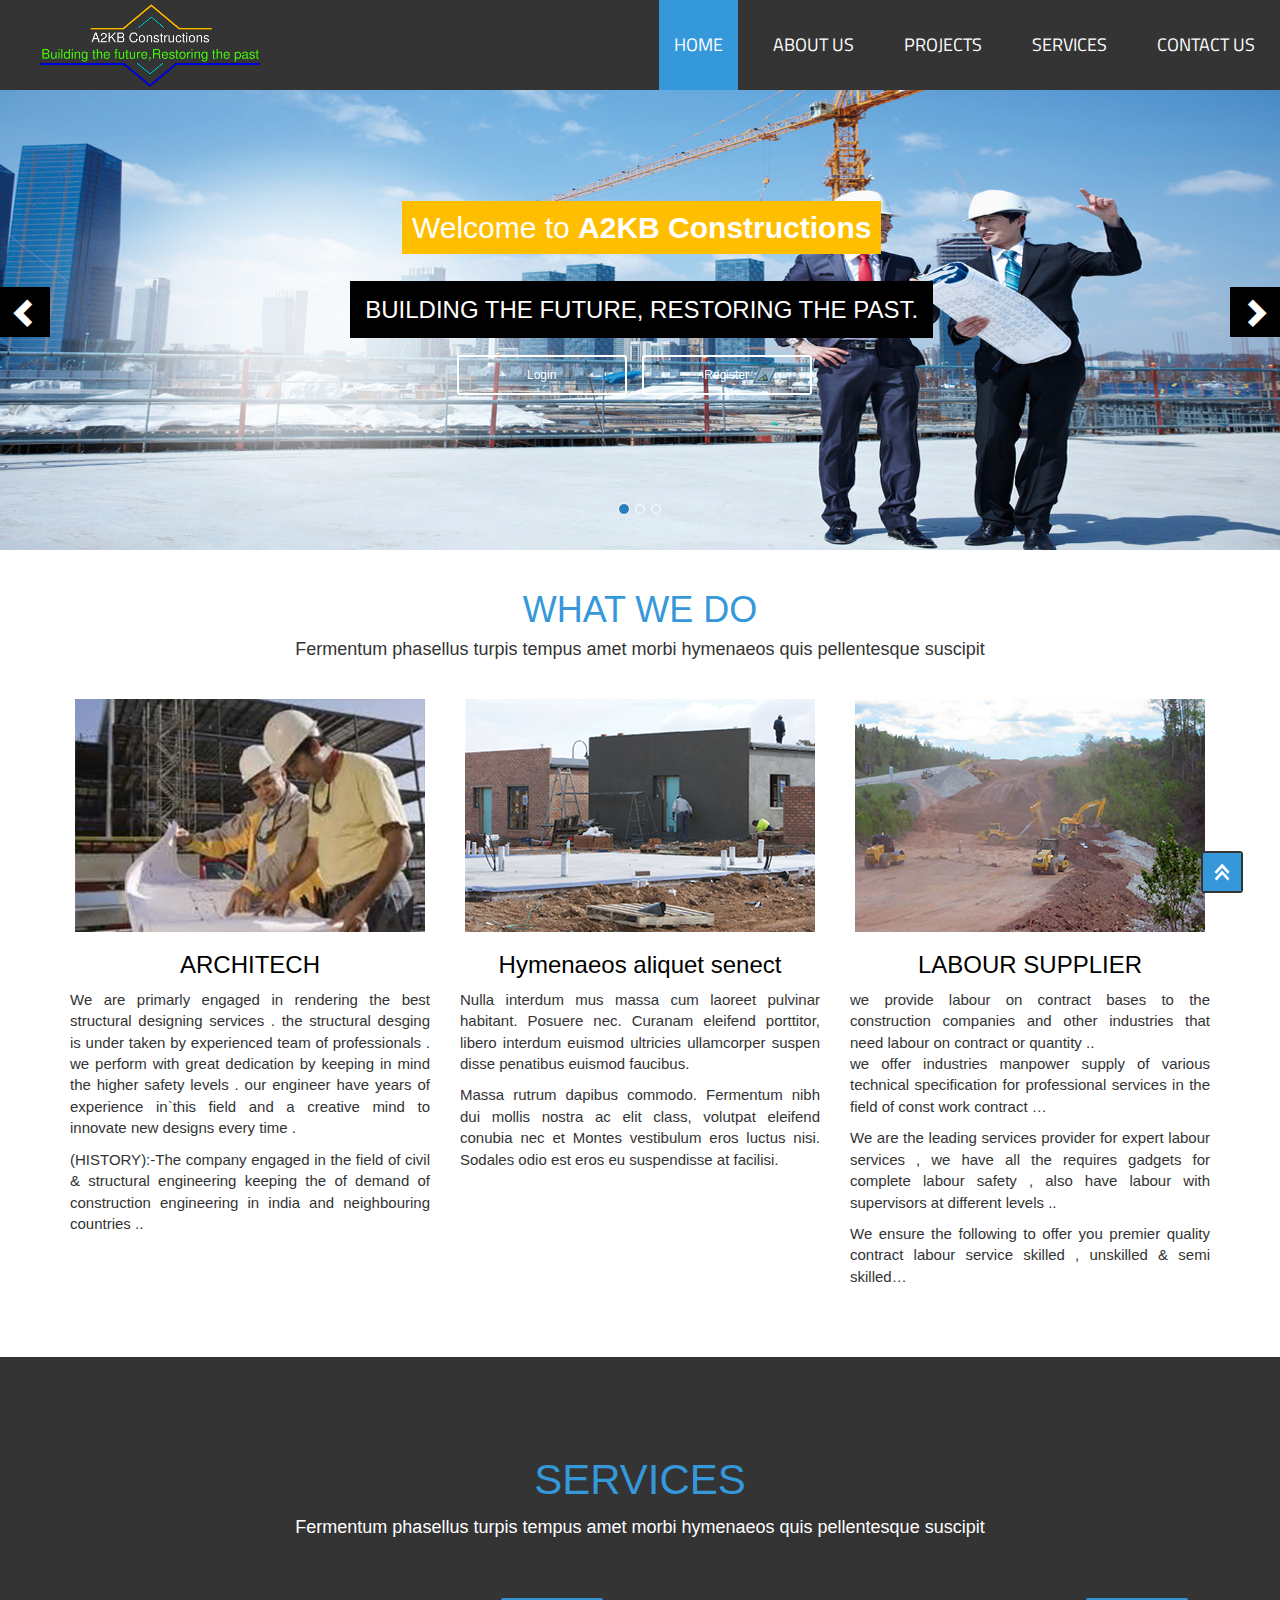
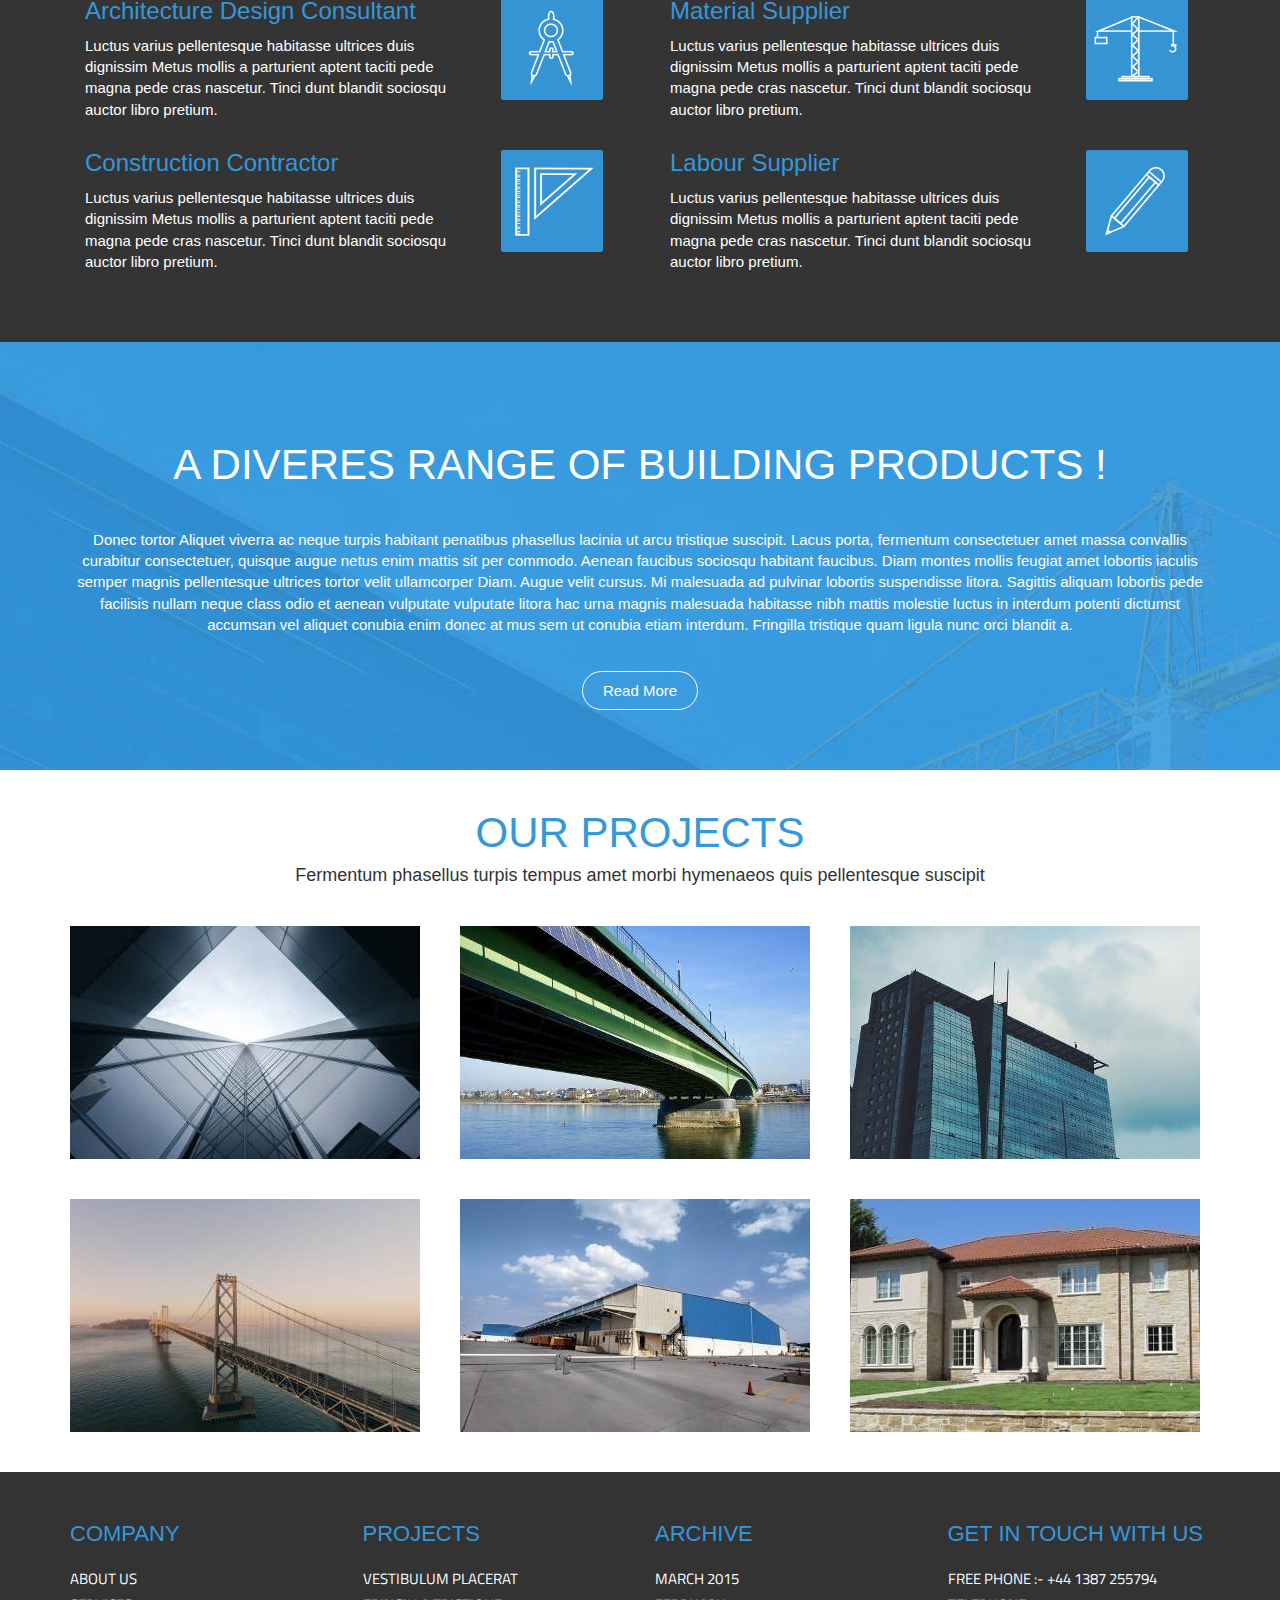
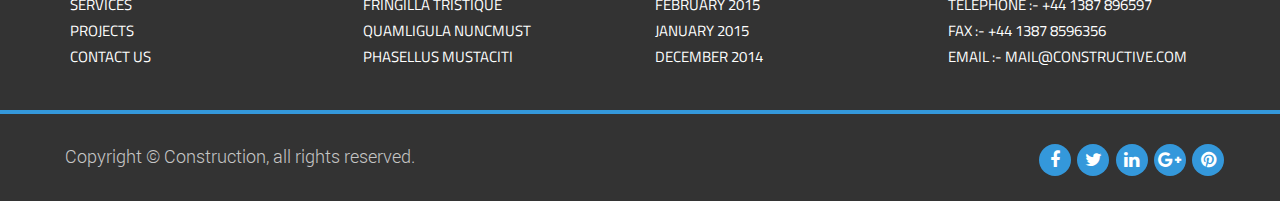
<file: index.html>
<!DOCTYPE html>
<html>
<head>
	<meta charset="utf-8">
	<meta name="viewport" content="width=device-width, initial-scale=1.0">
	<title>Construction</title>
	<!-- Latest compiled and minified CSS -->
	<link rel="stylesheet" href="css/bootstrap.min.css">
	<link rel="shortcut icon" type="image/png" href="images/fevicon.png"/>
	<!-- jQuery library -->
	<link rel="stylesheet" href="https://maxcdn.bootstrapcdn.com/font-awesome/4.7.0/css/font-awesome.min.css">
	<link rel="stylesheet" type="text/css" href="css/stylesheet.css">
	<script src="https://ajax.googleapis.com/ajax/libs/jquery/3.2.0/jquery.min.js"></script>
	<!-- Latest compiled JavaScript -->
	<script src="js/bootstrap.min.js"></script>
	<script type="text/javascript" src="js/totop.js"></script>
</head>
<body>


<nav class=" navbar-default navigation">
  <div class="container-fluid">
    <div class="navbar-header">
      <button type="button" class="navbar-toggle" data-toggle="collapse" data-target="#myNavbar">
        <span class="icon-bar"></span>
        <span class="icon-bar"></span>
        <span class="icon-bar"></span>                        
      </button>
      <a class="navbar-brand" href="#">
      	<div class="logo">
      		<img src="images/logo.png">
      	</div>
      </a>
    </div>
   <!--  <div class="collapse navbar-collapse" id="myNavbar"> -->
      <ul class="nav navbar-nav navbar-right">
        <li><a class="active" href="index.html">Home</a></li>
        <li><a href="about_us.html">About Us</a></li>
        <li><a href="our_projects.html">Projects</a></li>
        <li><a href="services.html">Services</a></li>
        <li><a href="contact_us.html">Contact Us</a></li>
      </ul>
    <!-- </div> -->
  </div>
</nav>

<div class="main"></div>

<div class="container-fluid">
  <div class="row">
    <!-- Carousel -->
      <div id="carousel-example-generic" class="carousel slide" data-ride="carousel">
      <!-- Indicators -->
      <ol class="carousel-indicators">
          <li data-target="#carousel-example-generic" data-slide-to="0" class="active"></li>
          <li data-target="#carousel-example-generic" data-slide-to="1"></li>
          <li data-target="#carousel-example-generic" data-slide-to="2"></li>
      </ol>
      <!-- Wrapper for slides -->
      <div class="carousel-inner">
          <div class="item active">
            <img src="images/banner1.jpg" alt="First slide">
                    <!-- Static Header -->
                    <div class="header-text hidden-xs">
                        <div class="col-md-12 text-center">
                            <h2>
                              <span>Welcome to <strong>A2KB Constructions</strong></span>
                            </h2>
                            <br>
                            <h3>
                              <span>Building the future, Restoring the past.</span>
                            </h3>
                            <br>
                            <div class="">
                                <a class="btn btn-theme btn-sm btn-min-block" href="#">Login</a><a class="btn btn-theme btn-sm btn-min-block" href="#">Register</a></div>
                        </div>
                    </div><!-- /header-text -->
          </div>
          <div class="item">
            <img src="images/banner1.jpg" alt="Second slide">
            <!-- Static Header -->
                    <div class="header-text hidden-xs">
                        <div class="col-md-12 text-center">
                            <h2>
                                <span>Welcome to <strong>A2KB Constructions</strong></span>
                            </h2>
                            <br>
                            <h3>
                              <span>Building the future, Restoring the past.</span>
                            </h3>
                            <br>
                            <div class="">
                                <a class="btn btn-theme btn-sm btn-min-block" href="#">Login</a><a class="btn btn-theme btn-sm btn-min-block" href="#">Register</a></div>
                        </div>
                    </div>
                    <!-- /header-text -->
          </div>
          <div class="item">
            <img src="images/banner1.jpg" alt="Third slide">
            <!-- Static Header -->
                    <div class="header-text hidden-xs">
                        <div class="col-md-12 text-center">
                            <h2>
                                <span>Welcome to <strong>A2KB Constructions</strong></span>
                            </h2>
                            <br>
                            <h3>
                              <span>Building the future, Restoring the past.</span>
                            </h3>
                            <br>
                            <div class="">
                                <a class="btn btn-theme btn-sm btn-min-block" href="#">Login</a><a class="btn btn-theme btn-sm btn-min-block" href="#">Register</a></div>
                        </div>
                    </div><!-- /header-text -->
          </div>
      </div>
      <!-- Controls -->
      <a class="left carousel-control" href="#carousel-example-generic" data-slide="prev">
          <span class="glyphicon glyphicon-chevron-left"></span>
      </a>
      <a class="right carousel-control" href="#carousel-example-generic" data-slide="next">
          <span class="glyphicon glyphicon-chevron-right"></span>
      </a>
    </div><!-- /carousel -->
  </div>
</div>


<section class="what_we_do">
	<div class="container">
		<h1>WHAT WE DO</h1>
		<h4>Fermentum phasellus turpis tempus amet morbi hymenaeos quis pellentesque suscipit</h4>
		<div class="row">
			<div class="col-md-4 col-sm-4">
				<div class="inner_content">
					<img src="images/architects.jpg">
					<h3>ARCHITECH</h3>
					<p>We are primarly engaged in rendering the best structural designing services . the structural desging is under  taken by  experienced  team of professionals . we perform with great dedication  by keeping in mind the higher safety levels . our engineer have years of experience in`this field and a creative mind to innovate new designs every time .</p>
					<p>(HISTORY):-The company engaged  in the field of civil & structural  engineering keeping the of demand of construction engineering in india and neighbouring countries ..</p>
				</div>
			</div>
			<div class="col-md-4 col-sm-4">
				<div class="inner_content">
					<img src="images/ABOUT A2KB.png">
					<h3>Hymenaeos aliquet senect</h3>
					<p>Nulla interdum mus massa cum laoreet pulvinar habitant. Posuere nec. Curanam eleifend porttitor, libero interdum euismod ultricies ullamcorper suspen disse penatibus euismod faucibus.</p>
					<p>Massa rutrum dapibus commodo. Fermentum nibh dui mollis nostra ac elit class, volutpat eleifend conubia nec et Montes vestibulum eros luctus nisi. Sodales odio est eros eu suspendisse at facilisi.</p>
				</div>
			</div>
			<div class="col-md-4 col-sm-4">
				<div class="inner_content">
					<img src="images/LABOUR SUPPLIER.jpg">
					<h3>LABOUR SUPPLIER</h3>
					<p>we provide labour on contract bases to the construction companies and other industries  that need labour on contract or quantity ..<br>
					we offer industries manpower supply  of various technical specification for professional services in the  field of const work contract …</p>
					<p>We are the leading services provider for expert  labour services , we have all the requires gadgets for complete labour safety , also have labour with supervisors at different levels ..</p>
					<p>We ensure the following to offer you premier quality contract labour service skilled , unskilled &amp; semi skilled…</p>
				</div>
			</div>
		</div>
	</div>
</section>


<section class="services">
	<div class="container">
		<h1>SERVICES</h1>
		<h4>Fermentum phasellus turpis tempus amet morbi hymenaeos quis pellentesque suscipit</h4>
		<div class="row">
			<div class="col-md-6">
				<div class="inner_content">
					<div class="col-md-9">
						<h3>Architecture Design Consultant</h3>
						<p>Luctus varius pellentesque habitasse ultrices duis dignissim Metus mollis a parturient aptent taciti pede magna pede cras nascetur. Tinci dunt blandit sociosqu auctor libro pretium.</p>
					</div>
					<div class="col-md-3">
						<img src="images/3.png">
					</div>
				</div>
			</div>
			<div class="col-md-6">
				<div class="inner_content">
					<div class="col-md-9">
						<h3>Material Supplier</h3>
						<p>Luctus varius pellentesque habitasse ultrices duis dignissim Metus mollis a parturient aptent taciti pede magna pede cras nascetur. Tinci dunt blandit sociosqu auctor libro pretium.</p>
					</div>
					<div class="col-md-3">
						<img src="images/4.png">
					</div>
				</div>
			</div>
		</div>
		<div class="row">
			<div class="col-md-6">
				<div class="inner_content">
					<div class="col-md-9">
						<h3>Construction Contractor </h3>
						<p>Luctus varius pellentesque habitasse ultrices duis dignissim Metus mollis a parturient aptent taciti pede magna pede cras nascetur. Tinci dunt blandit sociosqu auctor libro pretium.</p>
					</div>
					<div class="col-md-3">
						<img src="images/5.png">
					</div>
				</div>
			</div>
			<div class="col-md-6">
				<div class="inner_content">
					<div class="col-md-9">
						<h3>Labour Supplier</h3>
						<p>Luctus varius pellentesque habitasse ultrices duis dignissim Metus mollis a parturient aptent taciti pede magna pede cras nascetur. Tinci dunt blandit sociosqu auctor libro pretium.</p>
					</div>
					<div class="col-md-3">
						<img src="images/6.png">
					</div>
				</div>
			</div>
		</div>
	</div>
</section>


<section class="diveres">
	<div class="container">
		<div class="row">
			<div class="col-md-12">
				<h1>A DIVERES RANGE OF BUILDING PRODUCTS !</h1>
				<p>Donec tortor Aliquet viverra ac neque turpis habitant penatibus phasellus lacinia ut arcu tristique suscipit. Lacus porta, fermentum consectetuer amet massa convallis curabitur consectetuer, quisque augue netus enim mattis sit per commodo. Aenean faucibus sociosqu habitant faucibus. Diam montes mollis feugiat amet lobortis iaculis semper magnis pellentesque ultrices tortor velit ullamcorper Diam. Augue velit cursus. Mi malesuada ad pulvinar lobortis suspendisse litora. Sagittis aliquam lobortis pede facilisis nullam neque class odio et aenean vulputate vulputate litora hac urna magnis malesuada habitasse nibh mattis molestie luctus in interdum potenti dictumst accumsan vel aliquet conubia enim donec at mus sem ut conubia etiam interdum. Fringilla tristique quam ligula nunc orci blandit a.</p>
				<a class="read_more_btn" href="step_repeat_backdrops.html">Read More</a>
			</div>
		</div>
	</div>
</section>


<section class="our_projects">
	<div class="container">
		<h1>OUR PROJECTS</h1>
		<h4>Fermentum phasellus turpis tempus amet morbi hymenaeos quis pellentesque suscipit</h4>
		<div class="row">
			<div class="col-md-4 col-sm-4">
				<img src="images/9.jpg">
			</div>
			<div class="col-md-4 col-sm-4">
				<img src="images/10.jpg">
			</div>
			<div class="col-md-4 col-sm-4">
				<img src="images/11.jpg">
			</div>
		</div>
		<div class="row">
			<div class="col-md-4 col-sm-4">
				<img src="images/12.jpg">
			</div>
			<div class="col-md-4 col-sm-4">
				<img src="images/13.jpg">
			</div>
			<div class="col-md-4 col-sm-4">
				<img src="images/14.jpg">
			</div>
		</div>
	</div>
</section>

<div class="totopshow">
	<a href="#" class="back-to-top"><img alt="Back to Top" src="images/gototop0.png"/></a>
</div>

<footer>
	<div class="container">
		<div class="row">
			<div class="col-md-3">
				<h3>COMPANY</h3>
				<ul>
					<li>ABOUT US</li>
					<li>SERVICES</li>
					<li>PROJECTS</li>
					<li>CONTACT US</li>
				</ul>
			</div>
			<div class="col-md-3">
				<h3>PROJECTS</h3>
				<ul>
					<li>VESTIBULUM PLACERAT</li>
					<li>FRINGILLA TRISTIQUE</li>
					<li>QUAMLIGULA NUNCMUST</li>
					<li>PHASELLUS MUSTACITI</li>
				</ul>
			</div>
			<div class="col-md-3">
				<h3>ARCHIVE</h3>
				<ul>
					<li>MARCH 2015</li>
					<li>FEBRUARY 2015</li>
					<li>JANUARY 2015</li>
					<li>DECEMBER 2014</li>
				</ul>
			</div>
			<div class="col-md-3">
				<h3>GET IN TOUCH WITH US</h3>
				<ul>
					<li>FREE PHONE :- +44 1387 255794</li>
					<li>TELEPHONE :- +44 1387 896597</li>
					<li>FAX :- +44 1387 8596356</li>
					<li>EMAIL :- MAIL@CONSTRUCTIVE.COM</li>
				</ul>
			</div>
		</div>
	</div>
</footer>


<div class="footer_bottom">
	<div class="container">
		<div class="row">
			<div class="widgets">
				<p>Copyright © Construction, all rights reserved.</p>
			</div>
			<div class="media_icon">
				<ul>
					<li><a href="#"><i class="fa fa-facebook"></i></a></li>
					<li><a href="#"><i class="fa fa-twitter"></i></a></li>
					<li><a href="#"><i class="fa fa-linkedin"></i></a></li>
					<li><a href="#"><i class="fa fa-google-plus"></i></a></li>
					<li><a href="#"><i class="fa fa-pinterest"></i></a></li>
				</ul>
			</div>
		</div>
	</div>
</div>


</body>
</html>
</file>
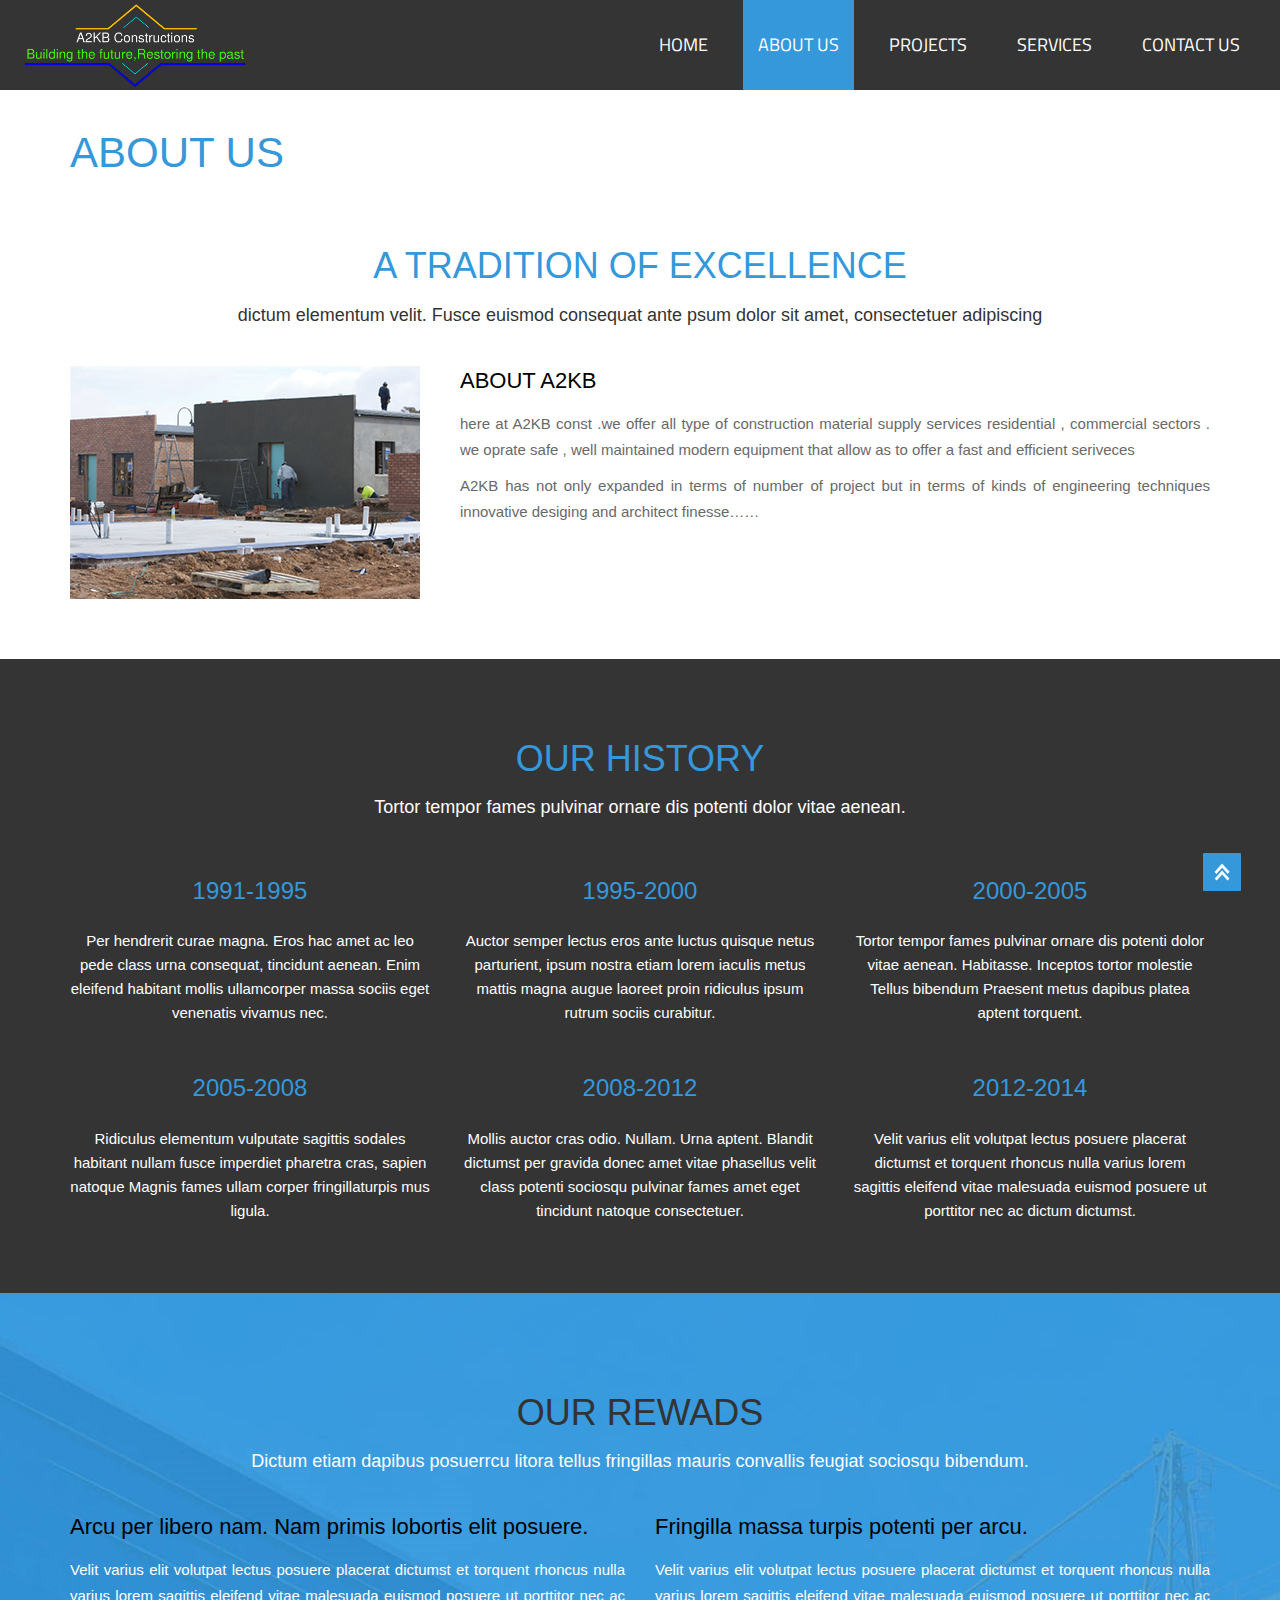
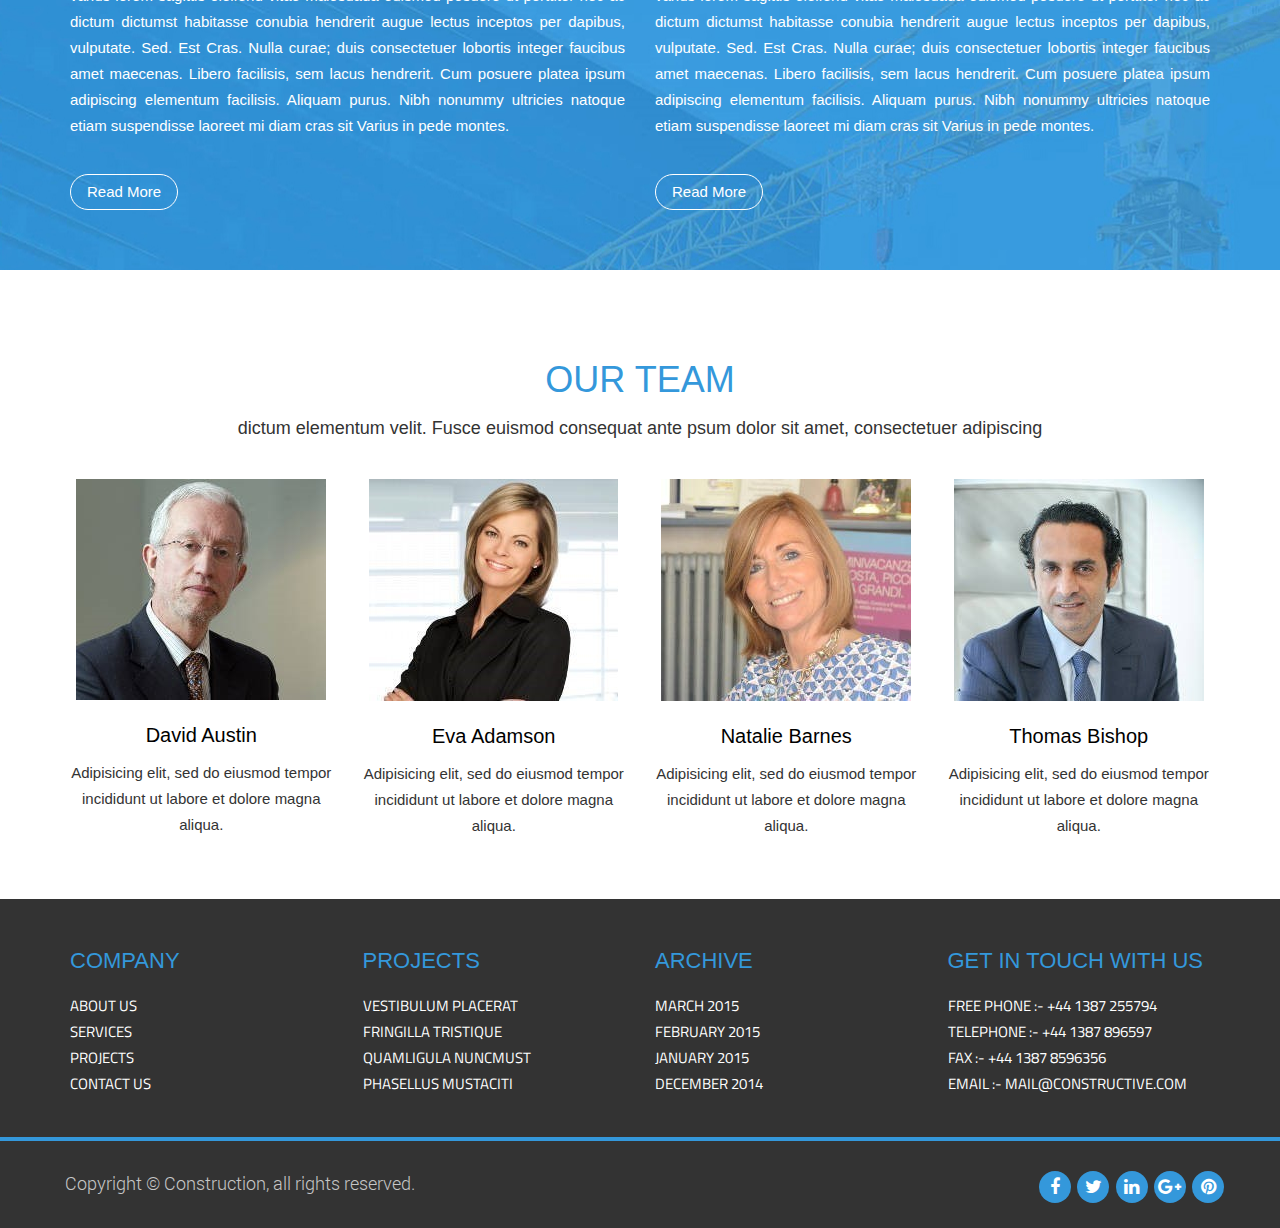
<file: about_us.html>
<!DOCTYPE html>
<html>
<head>
	<meta charset="utf-8">
	<meta name="viewport" content="width=device-width, initial-scale=1.0">
	<title>About Us</title>
	<!-- Latest compiled and minified CSS -->
	<link rel="stylesheet" href="css/bootstrap.min.css">
	<link rel="shortcut icon" type="image/png" href="images/fevicon.png"/>
	<!-- jQuery library -->
	<link rel="stylesheet" href="https://maxcdn.bootstrapcdn.com/font-awesome/4.7.0/css/font-awesome.min.css">
	<link rel="stylesheet" type="text/css" href="css/stylesheet.css">
	<script src="https://ajax.googleapis.com/ajax/libs/jquery/3.2.0/jquery.min.js"></script>
	<!-- Latest compiled JavaScript -->
	<script src="js/bootstrap.min.js"></script>
	<script type="text/javascript" src="js/totop.js"></script>
</head>
<body>
	
	<nav class="navbar navbar-default navigation">
		<div class="container-fluid">
			<div class="navbar-header">
				<button type="button" class="navbar-toggle" data-toggle="collapse" data-target="#myNavbar">
					<span class="icon-bar"></span>
					<span class="icon-bar"></span>
					<span class="icon-bar"></span>                        
				</button>
				<a class="navbar-brand" href="#">
					<div class="logo">
						<img src="images/logo.png">
					</div>
				</a>
			</div>
			<div class="collapse navbar-collapse" id="myNavbar">
				<ul class="nav navbar-nav navbar-right">
					<li><a href="index.html">Home</a></li>
					<li><a class="active" href="about_us.html">About Us</a></li>
					<li><a href="our_projects.html">Projects</a></li>
					<li><a href="services.html">Services</a></li>
					<li><a href="contact_us.html">Contact Us</a></li>
				</ul>
			</div>
		</div>
	</nav>

	<div class="main"></div>

	<div class="heading">
		<div class="container">
			<div class="row">
				<div class="col-md-12">
					<h2>ABOUT US</h2>
				</div>
			</div>
		</div>
	</div>

	<section class="tradition">
		<div class="container">
			<h1>A TRADITION OF EXCELLENCE</h1>
			<h4>dictum elementum velit. Fusce euismod consequat ante psum dolor sit amet, consectetuer adipiscing</h4>
			<div class="row">
				<div class="col-md-4">
					<img src="images/ABOUT A2KB.png">
				</div>
				<div class="col-md-8">
					<h3>ABOUT A2KB</h3>
					<p>here at A2KB const .we offer all type of construction material supply services residential , commercial sectors . we oprate safe , well maintained modern equipment that allow as to offer a fast and efficient seriveces</p>
					<p>A2KB has not only expanded in terms of number of project but in terms of kinds of engineering techniques innovative desiging  and architect finesse……</p>
				</div>
			</div>
		</div>
	</section>

	<section class="our_history">
		<div class="container">
			<h1>OUR HISTORY</h1>
			<h4>Tortor tempor fames pulvinar ornare dis potenti dolor vitae aenean.</h4>
			<div class="row">
				<div class="col-md-4">
					<h3>1991-1995</h3>
					<p>Per hendrerit curae magna. Eros hac amet ac leo pede class urna consequat, tincidunt aenean. Enim eleifend habitant mollis ullamcorper massa sociis eget venenatis vivamus nec.</p>
				</div>
				<div class="col-md-4">
					<h3>1995-2000</h3>
					<p>Auctor semper lectus eros ante luctus quisque netus parturient, ipsum nostra etiam lorem iaculis metus mattis magna augue laoreet proin ridiculus ipsum rutrum sociis curabitur. </p>
				</div>
				<div class="col-md-4">
					<h3>2000-2005</h3>
					<p>Tortor tempor fames pulvinar ornare dis potenti dolor vitae aenean. Habitasse. Inceptos tortor molestie Tellus bibendum Praesent metus dapibus platea aptent torquent.</p>
				</div>
			</div>
			<div class="row">
				<div class="col-md-4">
					<h3>2005-2008</h3>
					<p>Ridiculus elementum vulputate sagittis sodales habitant nullam fusce imperdiet pharetra cras,  sapien natoque Magnis fames ullam corper  fringillaturpis mus ligula.</p>
				</div>
				<div class="col-md-4">
					<h3>2008-2012</h3>
					<p>Mollis auctor cras odio. Nullam. Urna aptent. Blandit dictumst per gravida donec amet vitae phasellus velit class potenti sociosqu pulvinar fames amet eget tincidunt natoque consectetuer.</p>
				</div>
				<div class="col-md-4">
					<h3>2012-2014</h3>
					<p>Velit varius elit volutpat lectus posuere placerat dictumst et torquent rhoncus nulla varius lorem sagittis eleifend vitae malesuada euismod posuere ut porttitor nec ac dictum dictumst.</p>
				</div>
			</div>
		</div>
	</section>

	<section class="our_rewads">
		<div class="container">
			<h1>OUR REWADS</h1>
			<h4>Dictum etiam dapibus posuerrcu litora tellus fringillas mauris convallis feugiat sociosqu bibendum.</h4>
			<div class="row">
				<div class="col-md-6">
					<h3>Arcu per libero nam. Nam primis lobortis elit posuere.</h3>
					<p>Velit varius elit volutpat lectus posuere placerat dictumst et torquent rhoncus nulla varius lorem sagittis eleifend vitae malesuada euismod posuere ut porttitor nec ac dictum dictumst habitasse conubia hendrerit augue lectus inceptos per dapibus, vulputate. Sed. Est Cras. Nulla curae; duis consectetuer lobortis integer faucibus amet maecenas. Libero facilisis, sem lacus hendrerit. Cum posuere platea ipsum adipiscing elementum facilisis. Aliquam purus. Nibh nonummy ultricies natoque etiam suspendisse laoreet mi diam cras sit Varius in pede montes.</p>
					<a class="read_more_btn" href="step_repeat_backdrops.html">Read More</a>
				</div>
				<div class="col-md-6">
					<h3>Fringilla massa turpis potenti per arcu.</h3>
					<p>Velit varius elit volutpat lectus posuere placerat dictumst et torquent rhoncus nulla varius lorem sagittis eleifend vitae malesuada euismod posuere ut porttitor nec ac dictum dictumst habitasse conubia hendrerit augue lectus inceptos per dapibus, vulputate. Sed. Est Cras. Nulla curae; duis consectetuer lobortis integer faucibus amet maecenas. Libero facilisis, sem lacus hendrerit. Cum posuere platea ipsum adipiscing elementum facilisis. Aliquam purus. Nibh nonummy ultricies natoque etiam suspendisse laoreet mi diam cras sit Varius in pede montes.</p>
					<a class="read_more_btn" href="step_repeat_backdrops.html">Read More</a>
				</div>
			</div>
		</div>
	</section>

	<section class="our_team">
		<div class="container">
			<h1>OUR TEAM</h1>
			<h4>dictum elementum velit. Fusce euismod consequat ante psum dolor sit amet, consectetuer adipiscing</h4>
			<div class="row">
				<div class="col-md-3">
					<img src="images/16.jpg">
					<h3>David Austin</h3>
					<p>Adipisicing elit, sed do eiusmod tempor incididunt ut labore et dolore magna aliqua.</p>
				</div>
				<div class="col-md-3">
					<img src="images/17.jpg">
					<h3>Eva Adamson</h3>
					<p>Adipisicing elit, sed do eiusmod tempor incididunt ut labore et dolore magna aliqua.</p>
				</div>
				<div class="col-md-3">
					<img src="images/18.jpg">
					<h3>Natalie Barnes</h3>
					<p>Adipisicing elit, sed do eiusmod tempor incididunt ut labore et dolore magna aliqua.</p>
				</div>
				<div class="col-md-3">
					<img src="images/19.jpg">
					<h3>Thomas Bishop</h3>
					<p>Adipisicing elit, sed do eiusmod tempor incididunt ut labore et dolore magna aliqua.</p>
				</div>
			</div>
		</div>
	</section>

	<div class="totopshow">
		<a href="#" class="back-to-top"><img alt="Back to Top" src="images/gototop0.png"/></a>
	</div>

	<footer>
		<div class="container">
			<div class="row">
				<div class="col-md-3">
					<h3>COMPANY</h3>
					<ul>
						<li>ABOUT US</li>
						<li>SERVICES</li>
						<li>PROJECTS</li>
						<li>CONTACT US</li>
					</ul>
				</div>
				<div class="col-md-3">
					<h3>PROJECTS</h3>
					<ul>
						<li>VESTIBULUM PLACERAT</li>
						<li>FRINGILLA TRISTIQUE</li>
						<li>QUAMLIGULA NUNCMUST</li>
						<li>PHASELLUS MUSTACITI</li>
					</ul>
				</div>
				<div class="col-md-3">
					<h3>ARCHIVE</h3>
					<ul>
						<li>MARCH 2015</li>
						<li>FEBRUARY 2015</li>
						<li>JANUARY 2015</li>
						<li>DECEMBER 2014</li>
					</ul>
				</div>
				<div class="col-md-3">
					<h3>GET IN TOUCH WITH US</h3>
					<ul>
						<li>FREE PHONE :- +44 1387 255794</li>
						<li>TELEPHONE :- +44 1387 896597</li>
						<li>FAX :- +44 1387 8596356</li>
						<li>EMAIL :- MAIL@CONSTRUCTIVE.COM</li>
					</ul>
				</div>
			</div>
		</div>
	</footer>


	<div class="footer_bottom">
		<div class="container">
			<div class="row">
				<div class="widgets">
					<p>Copyright © Construction, all rights reserved.</p>
				</div>
				<div class="media_icon">
					<ul>
						<li><a href="#"><i class="fa fa-facebook"></i></a></li>
						<li><a href="#"><i class="fa fa-twitter"></i></a></li>
						<li><a href="#"><i class="fa fa-linkedin"></i></a></li>
						<li><a href="#"><i class="fa fa-google-plus"></i></a></li>
						<li><a href="#"><i class="fa fa-pinterest"></i></a></li>
					</ul>
				</div>
			</div>
		</div>
	</div>


</body>
</html>
</file>
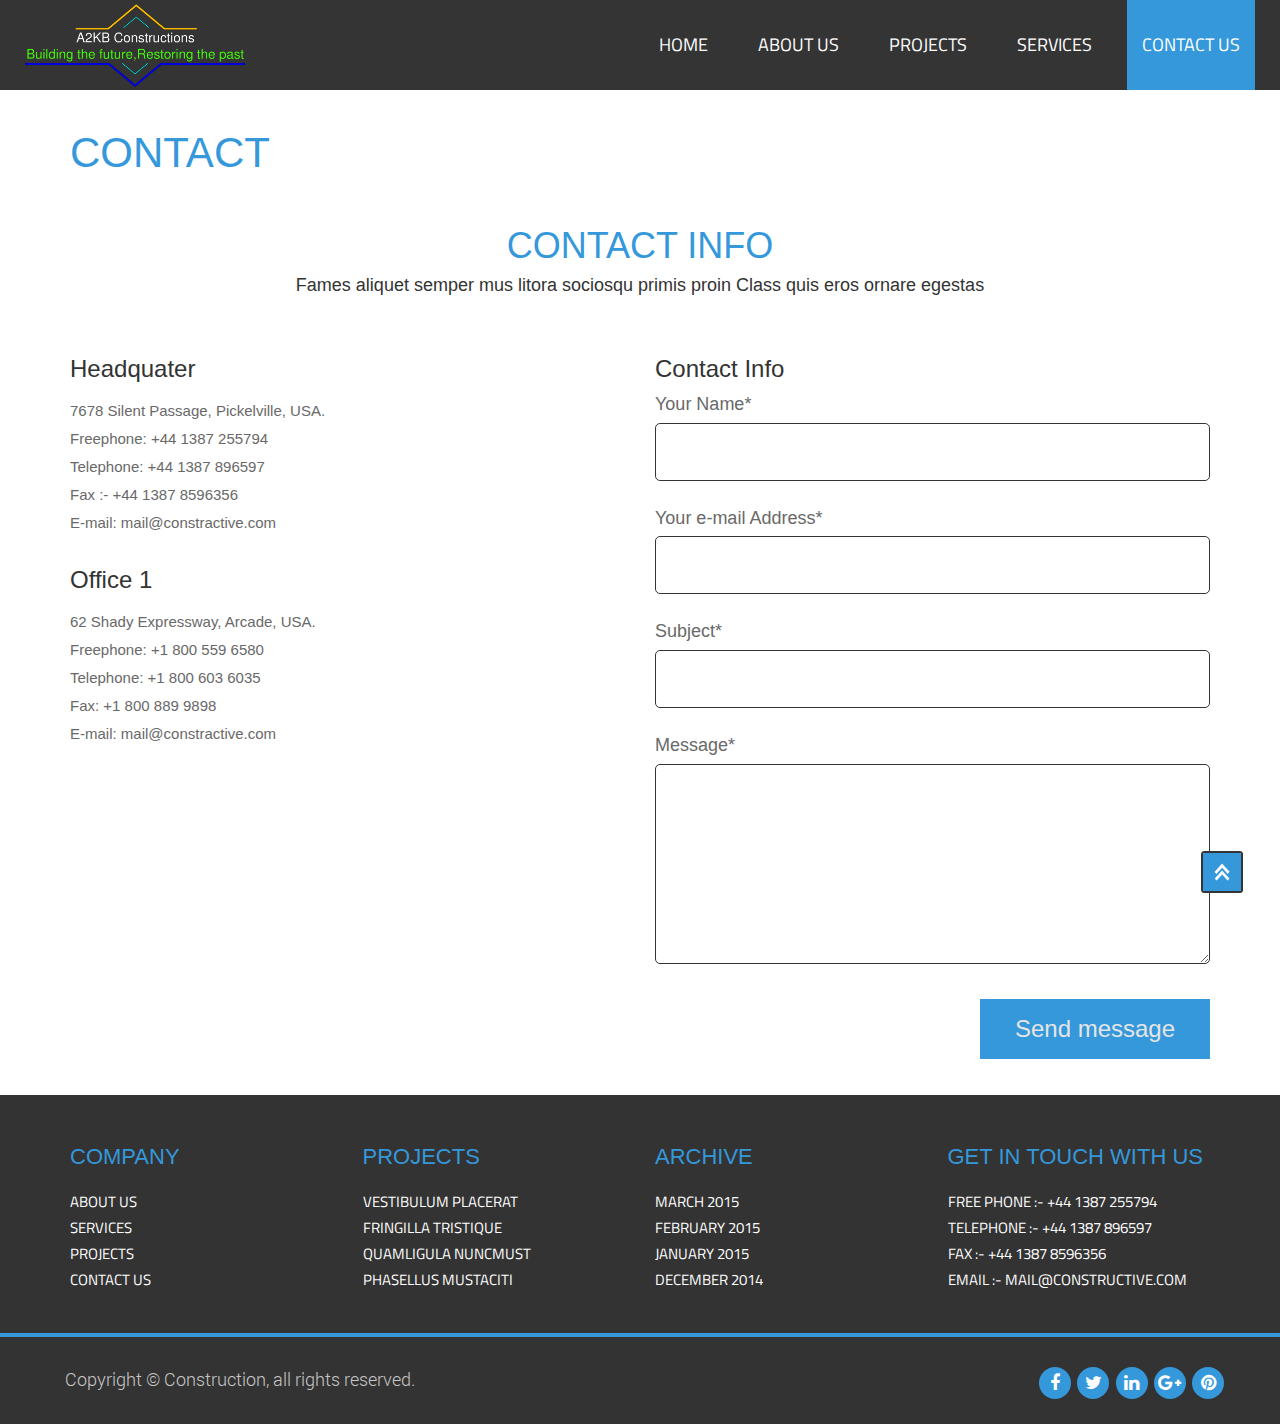
<file: contact_us.html>
<!DOCTYPE html>
<html>
<head>
	<meta charset="utf-8">
	<meta name="viewport" content="width=device-width, initial-scale=1.0">
	<title>Contact Us</title>
	<!-- Latest compiled and minified CSS -->
	<link rel="stylesheet" href="css/bootstrap.min.css">
	<link rel="shortcut icon" type="image/png" href="images/fevicon.png"/>
	<!-- jQuery library -->
	<link rel="stylesheet" href="https://maxcdn.bootstrapcdn.com/font-awesome/4.7.0/css/font-awesome.min.css">
	<link rel="stylesheet" type="text/css" href="css/stylesheet.css">
	<script src="https://ajax.googleapis.com/ajax/libs/jquery/3.2.0/jquery.min.js"></script>
	<!-- Latest compiled JavaScript -->
	<script src="js/bootstrap.min.js"></script>
	<script type="text/javascript" src="js/totop.js"></script>
</head>
<body>

<nav class="navbar navbar-default navigation">
  <div class="container-fluid">
    <div class="navbar-header">
      <button type="button" class="navbar-toggle" data-toggle="collapse" data-target="#myNavbar">
        <span class="icon-bar"></span>
        <span class="icon-bar"></span>
        <span class="icon-bar"></span>                        
      </button>
      <a class="navbar-brand" href="#">
      	<div class="logo">
      		<img src="images/logo.png">
      	</div>
      </a>
    </div>
    <div class="collapse navbar-collapse" id="myNavbar">
      <ul class="nav navbar-nav navbar-right">
        <li><a href="index.html">Home</a></li>
        <li><a href="about_us.html">About Us</a></li>
        <li><a href="our_projects.html">Projects</a></li>
        <li><a href="services.html">Services</a></li>
        <li><a class="active" href="contact_us.html">Contact Us</a></li>
      </ul>
    </div>
  </div>
</nav>

<div class="main"></div>

<div class="heading">
	<div class="container">
		<div class="row">
			<div class="col-md-12">
				<h2>Contact</h2>
			</div>
		</div>
	</div>
</div>


<section class="contact_info">
	<div class="container">
		<h1>CONTACT INFO</h1>
		<h4>Fames aliquet semper mus litora sociosqu primis proin Class quis eros ornare egestas</h4>
		<div class="row">
			<div class="col-md-6 col-sm-6">
				<div class="address">
					<h3>Headquater</h3>
					<ul>
						<li>7678 Silent Passage, Pickelville, USA.</li>
						<li>Freephone: +44 1387 255794</li>
						<li>Telephone:  +44 1387 896597</li>
						<li>Fax :- +44 1387 8596356</li>
						<li>E-mail: mail@constractive.com</li>
					</ul>
					<h3>Office 1</h3>
					<ul>
						<li>62 Shady Expressway, Arcade, USA.</li>
						<li>Freephone: +1 800 559 6580</li>
						<li>Telephone:  +1 800 603 6035</li>
						<li>Fax: +1 800 889 9898</li>
						<li>E-mail: mail@constractive.com</li>
					</ul>
				</div>
			</div>
			<div class="col-md-6 col-sm-6">
				<div class="contact_form">
					<h3>Contact Info</h3>
					<span>Your Name*</span>
					<input class="inputText" type="text">
					<span>Your e-mail Address*</span>
					<input class="inputText" type="text">
					<span>Subject*</span>
					<input class="inputText" type="text">
					<span>Message*</span>
					<textarea class="textArea"></textarea>
					<button class="sendBtn"><a href="#">Send message</a></button>
				</div>
			</div>
		</div>
	</div>
</section>

<div class="totopshow">
	<a href="#" class="back-to-top"><img alt="Back to Top" src="images/gototop0.png"/></a>
</div>

<footer>
	<div class="container">
		<div class="row">
			<div class="col-md-3">
				<h3>COMPANY</h3>
				<ul>
					<li>ABOUT US</li>
					<li>SERVICES</li>
					<li>PROJECTS</li>
					<li>CONTACT US</li>
				</ul>
			</div>
			<div class="col-md-3">
				<h3>PROJECTS</h3>
				<ul>
					<li>VESTIBULUM PLACERAT</li>
					<li>FRINGILLA TRISTIQUE</li>
					<li>QUAMLIGULA NUNCMUST</li>
					<li>PHASELLUS MUSTACITI</li>
				</ul>
			</div>
			<div class="col-md-3">
				<h3>ARCHIVE</h3>
				<ul>
					<li>MARCH 2015</li>
					<li>FEBRUARY 2015</li>
					<li>JANUARY 2015</li>
					<li>DECEMBER 2014</li>
				</ul>
			</div>
			<div class="col-md-3">
				<h3>GET IN TOUCH WITH US</h3>
				<ul>
					<li>FREE PHONE :- +44 1387 255794</li>
					<li>TELEPHONE :- +44 1387 896597</li>
					<li>FAX :- +44 1387 8596356</li>
					<li>EMAIL :- MAIL@CONSTRUCTIVE.COM</li>
				</ul>
			</div>
		</div>
	</div>
</footer>


<div class="footer_bottom">
	<div class="container">
		<div class="row">
			<div class="widgets">
				<p>Copyright © Construction, all rights reserved.</p>
			</div>
			<div class="media_icon">
				<ul>
					<li><a href="#"><i class="fa fa-facebook"></i></a></li>
					<li><a href="#"><i class="fa fa-twitter"></i></a></li>
					<li><a href="#"><i class="fa fa-linkedin"></i></a></li>
					<li><a href="#"><i class="fa fa-google-plus"></i></a></li>
					<li><a href="#"><i class="fa fa-pinterest"></i></a></li>
				</ul>
			</div>
		</div>
	</div>
</div>


</body>
</html>
</file>
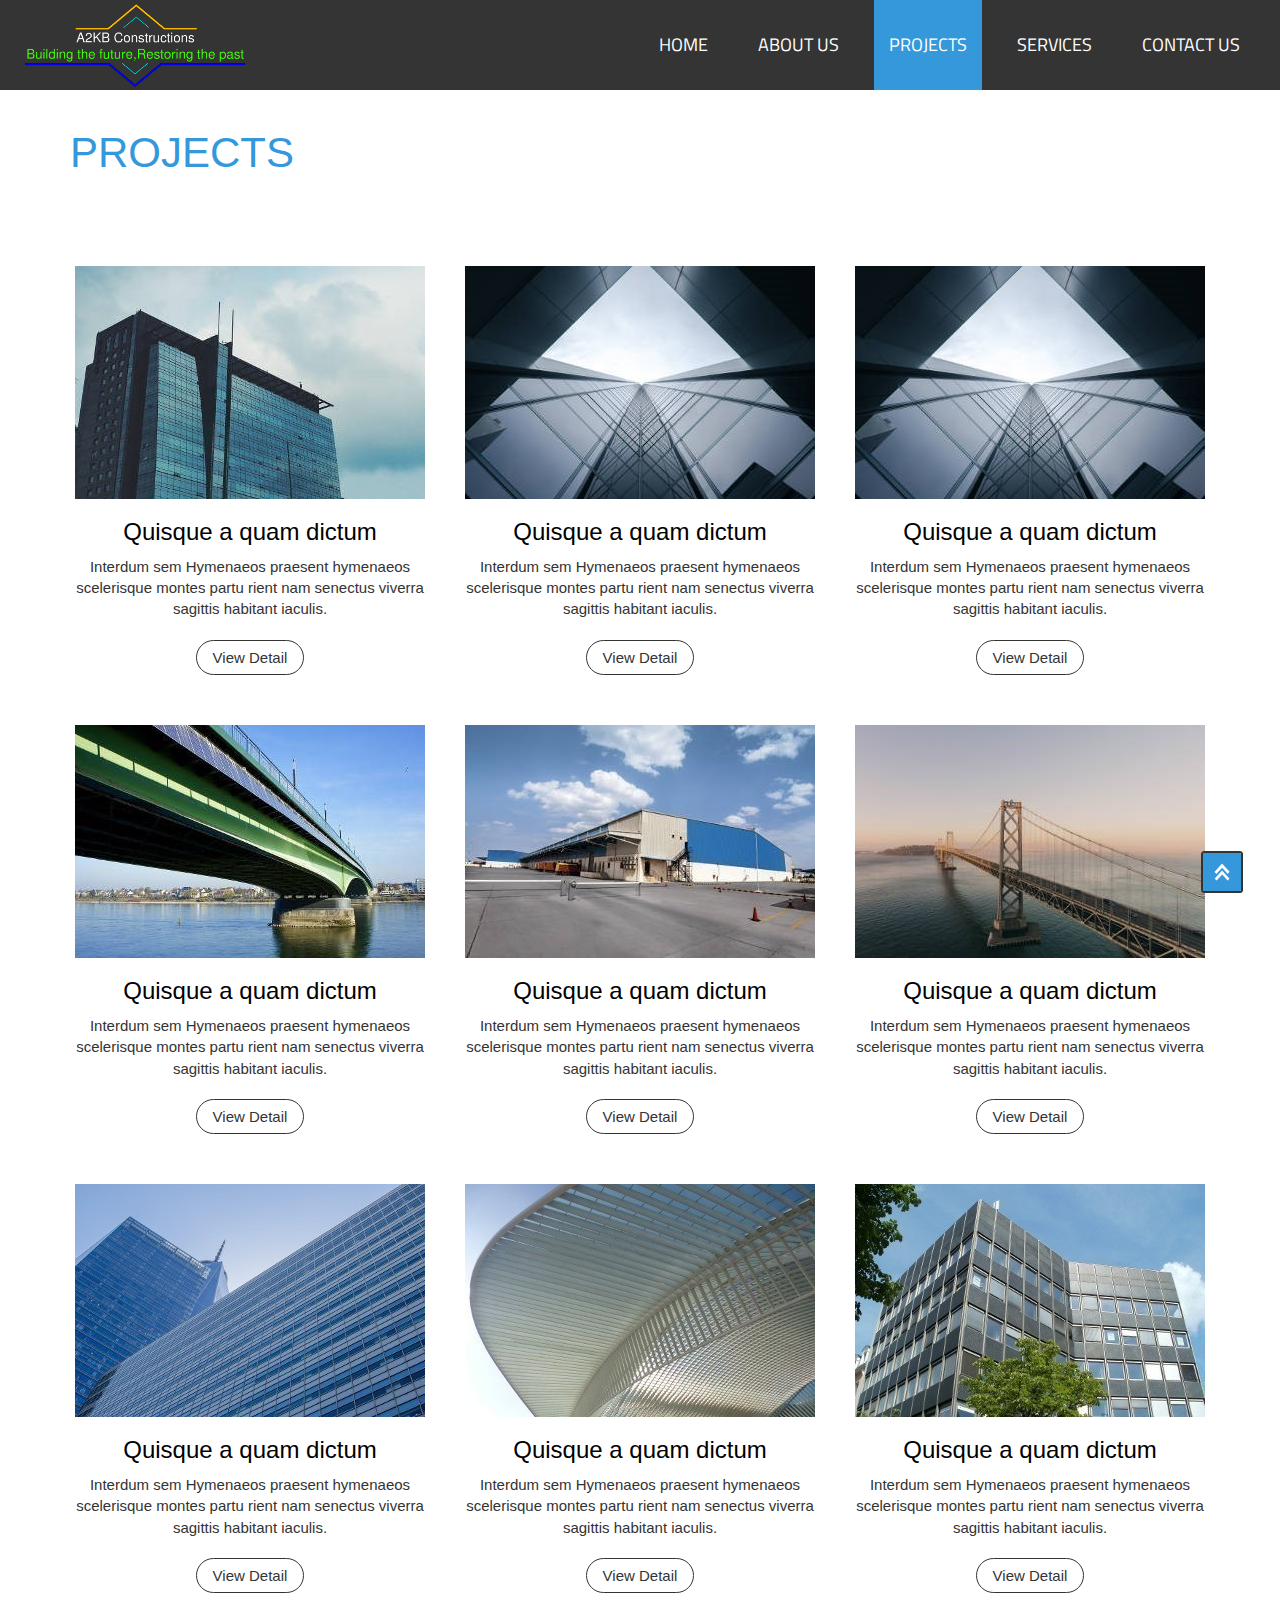
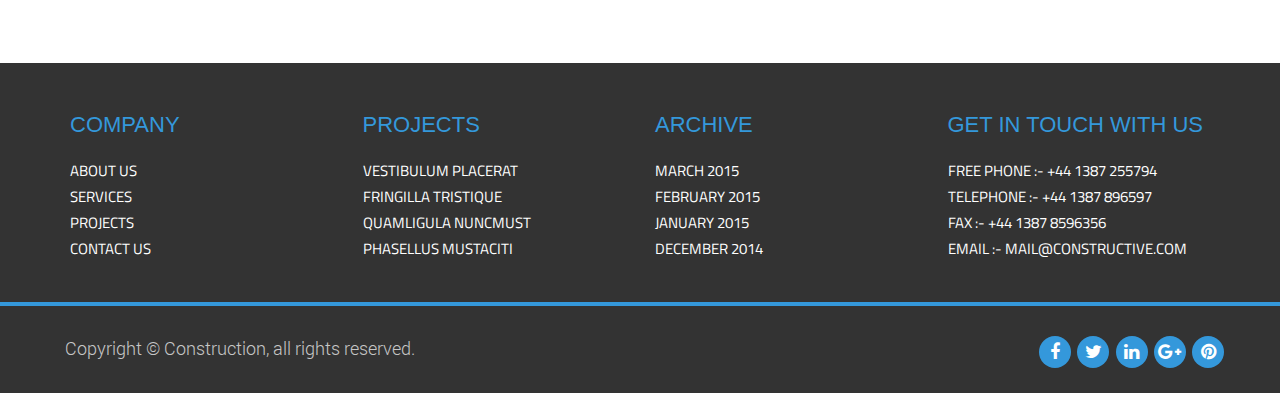
<file: our_projects.html>
<!DOCTYPE html>
<html>
<head>
	<meta charset="utf-8">
	<meta name="viewport" content="width=device-width, initial-scale=1.0">
	<title>Our Projects</title>
	<!-- Latest compiled and minified CSS -->
	<link rel="stylesheet" href="css/bootstrap.min.css">
	<link rel="shortcut icon" type="image/png" href="images/fevicon.png"/>
	<!-- jQuery library -->
	<link rel="stylesheet" href="https://maxcdn.bootstrapcdn.com/font-awesome/4.7.0/css/font-awesome.min.css">
	<link rel="stylesheet" type="text/css" href="css/stylesheet.css">
	<script src="https://ajax.googleapis.com/ajax/libs/jquery/3.2.0/jquery.min.js"></script>
	<!-- Latest compiled JavaScript -->
	<script src="js/bootstrap.min.js"></script>
	<script type="text/javascript" src="js/totop.js"></script>
</head>
<body>

<nav class="navbar navbar-default navigation">
  <div class="container-fluid">
    <div class="navbar-header">
      <button type="button" class="navbar-toggle" data-toggle="collapse" data-target="#myNavbar">
        <span class="icon-bar"></span>
        <span class="icon-bar"></span>
        <span class="icon-bar"></span>                        
      </button>
      <a class="navbar-brand" href="#">
      	<div class="logo">
      		<img src="images/logo.png">
      	</div>
      </a>
    </div>
    <div class="collapse navbar-collapse" id="myNavbar">
      <ul class="nav navbar-nav navbar-right">
        <li><a href="index.html">Home</a></li>
        <li><a href="about_us.html">About Us</a></li>
        <li><a class="active" href="our_projects.html">Projects</a></li>
        <li><a href="services.html">Services</a></li>
        <li><a href="contact_us.html">Contact Us</a></li>
      </ul>
    </div>
  </div>
</nav>

<div class="main"></div>

<div class="heading">
	<div class="container">
		<div class="row">
			<div class="col-md-12">
				<h2>Projects</h2>
			</div>
		</div>
	</div>
</div>


<section class="projects">
	<div class="container">
		<div class="row">
			<div class="col-md-4 col-sm-4">
				<img src="images/32.jpg">
				<h3>Quisque a quam dictum</h3>
				<p>Interdum sem Hymenaeos praesent hymenaeos scelerisque montes partu rient nam senectus viverra sagittis habitant iaculis. </p>
				<a class="read_more_btn" href="step_repeat_backdrops.html">View Detail</a>
			</div>
			<div class="col-md-4 col-sm-4">
				<img src="images/33.jpg">
				<h3>Quisque a quam dictum</h3>
				<p>Interdum sem Hymenaeos praesent hymenaeos scelerisque montes partu rient nam senectus viverra sagittis habitant iaculis. </p>
				<a class="read_more_btn" href="step_repeat_backdrops.html">View Detail</a>
			</div>
			<div class="col-md-4 col-sm-4">
				<img src="images/34.jpg">
				<h3>Quisque a quam dictum</h3>
				<p>Interdum sem Hymenaeos praesent hymenaeos scelerisque montes partu rient nam senectus viverra sagittis habitant iaculis. </p>
				<a class="read_more_btn" href="step_repeat_backdrops.html">View Detail</a>
			</div>
		</div>
		<div class="row">
			<div class="col-md-4 col-sm-4">
				<img src="images/35.jpg">
				<h3>Quisque a quam dictum</h3>
				<p>Interdum sem Hymenaeos praesent hymenaeos scelerisque montes partu rient nam senectus viverra sagittis habitant iaculis. </p>
				<a class="read_more_btn" href="step_repeat_backdrops.html">View Detail</a>
			</div>
			<div class="col-md-4 col-sm-4">
				<img src="images/36.jpg">
				<h3>Quisque a quam dictum</h3>
				<p>Interdum sem Hymenaeos praesent hymenaeos scelerisque montes partu rient nam senectus viverra sagittis habitant iaculis. </p>
				<a class="read_more_btn" href="step_repeat_backdrops.html">View Detail</a>
			</div>
			<div class="col-md-4 col-sm-4">
				<img src="images/37.jpg">
				<h3>Quisque a quam dictum</h3>
				<p>Interdum sem Hymenaeos praesent hymenaeos scelerisque montes partu rient nam senectus viverra sagittis habitant iaculis. </p>
				<a class="read_more_btn" href="step_repeat_backdrops.html">View Detail</a>
			</div>
		</div>
		<div class="row">
			<div class="col-md-4 col-sm-4">
				<img src="images/38.jpg">
				<h3>Quisque a quam dictum</h3>
				<p>Interdum sem Hymenaeos praesent hymenaeos scelerisque montes partu rient nam senectus viverra sagittis habitant iaculis. </p>
				<a class="read_more_btn" href="step_repeat_backdrops.html">View Detail</a>
			</div>
			<div class="col-md-4 col-sm-4">
				<img src="images/39.jpg">
				<h3>Quisque a quam dictum</h3>
				<p>Interdum sem Hymenaeos praesent hymenaeos scelerisque montes partu rient nam senectus viverra sagittis habitant iaculis. </p>
				<a class="read_more_btn" href="step_repeat_backdrops.html">View Detail</a>
			</div>
			<div class="col-md-4 col-sm-4">
				<img src="images/40.jpg">
				<h3>Quisque a quam dictum</h3>
				<p>Interdum sem Hymenaeos praesent hymenaeos scelerisque montes partu rient nam senectus viverra sagittis habitant iaculis. </p>
				<a class="read_more_btn" href="step_repeat_backdrops.html">View Detail</a>
			</div>
		</div>
	</div>
</section>

<div class="totopshow">
	<a href="#" class="back-to-top"><img alt="Back to Top" src="images/gototop0.png"/></a>
</div>

<footer>
	<div class="container">
		<div class="row">
			<div class="col-md-3">
				<h3>COMPANY</h3>
				<ul>
					<li>ABOUT US</li>
					<li>SERVICES</li>
					<li>PROJECTS</li>
					<li>CONTACT US</li>
				</ul>
			</div>
			<div class="col-md-3">
				<h3>PROJECTS</h3>
				<ul>
					<li>VESTIBULUM PLACERAT</li>
					<li>FRINGILLA TRISTIQUE</li>
					<li>QUAMLIGULA NUNCMUST</li>
					<li>PHASELLUS MUSTACITI</li>
				</ul>
			</div>
			<div class="col-md-3">
				<h3>ARCHIVE</h3>
				<ul>
					<li>MARCH 2015</li>
					<li>FEBRUARY 2015</li>
					<li>JANUARY 2015</li>
					<li>DECEMBER 2014</li>
				</ul>
			</div>
			<div class="col-md-3">
				<h3>GET IN TOUCH WITH US</h3>
				<ul>
					<li>FREE PHONE :- +44 1387 255794</li>
					<li>TELEPHONE :- +44 1387 896597</li>
					<li>FAX :- +44 1387 8596356</li>
					<li>EMAIL :- MAIL@CONSTRUCTIVE.COM</li>
				</ul>
			</div>
		</div>
	</div>
</footer>


<div class="footer_bottom">
	<div class="container">
		<div class="row">
			<div class="widgets">
				<p>Copyright © Construction, all rights reserved.</p>
			</div>
			<div class="media_icon">
				<ul>
					<li><a href="#"><i class="fa fa-facebook"></i></a></li>
					<li><a href="#"><i class="fa fa-twitter"></i></a></li>
					<li><a href="#"><i class="fa fa-linkedin"></i></a></li>
					<li><a href="#"><i class="fa fa-google-plus"></i></a></li>
					<li><a href="#"><i class="fa fa-pinterest"></i></a></li>
				</ul>
			</div>
		</div>
	</div>
</div>


</body>
</html>
</file>
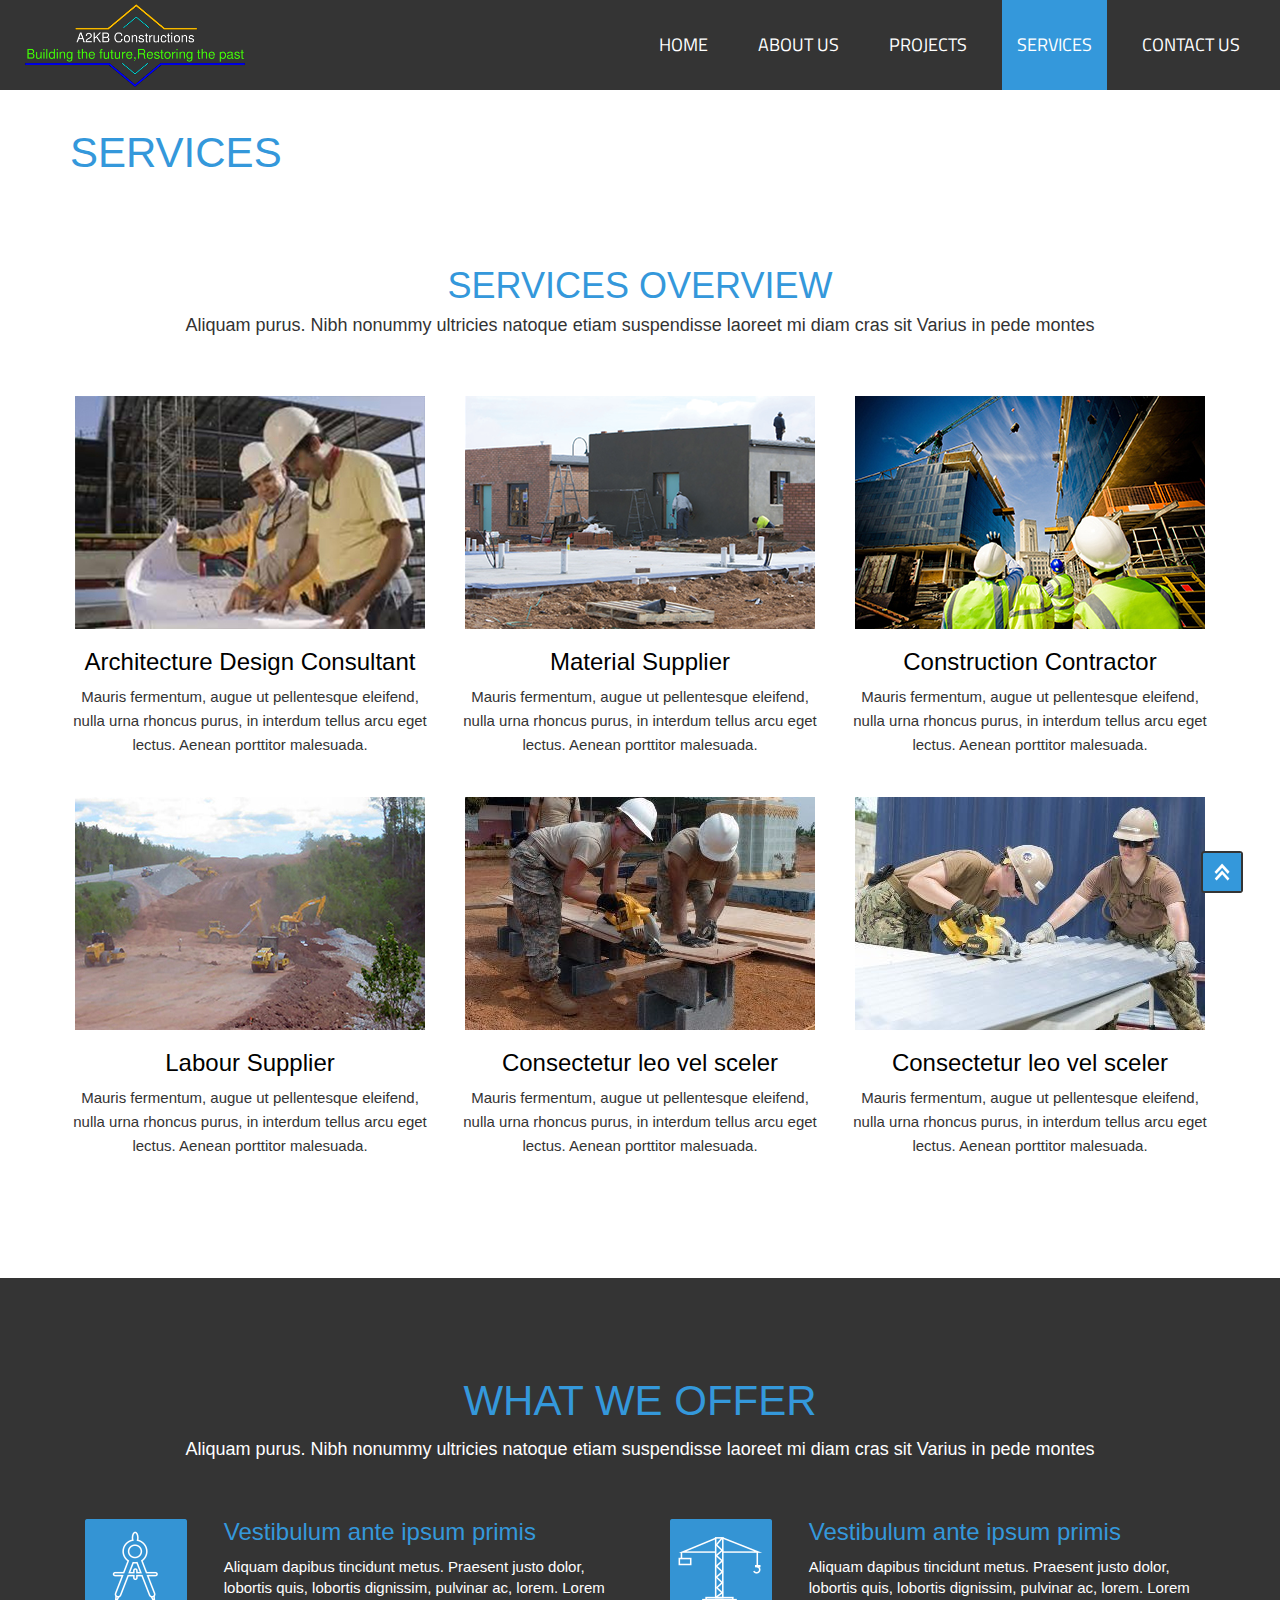
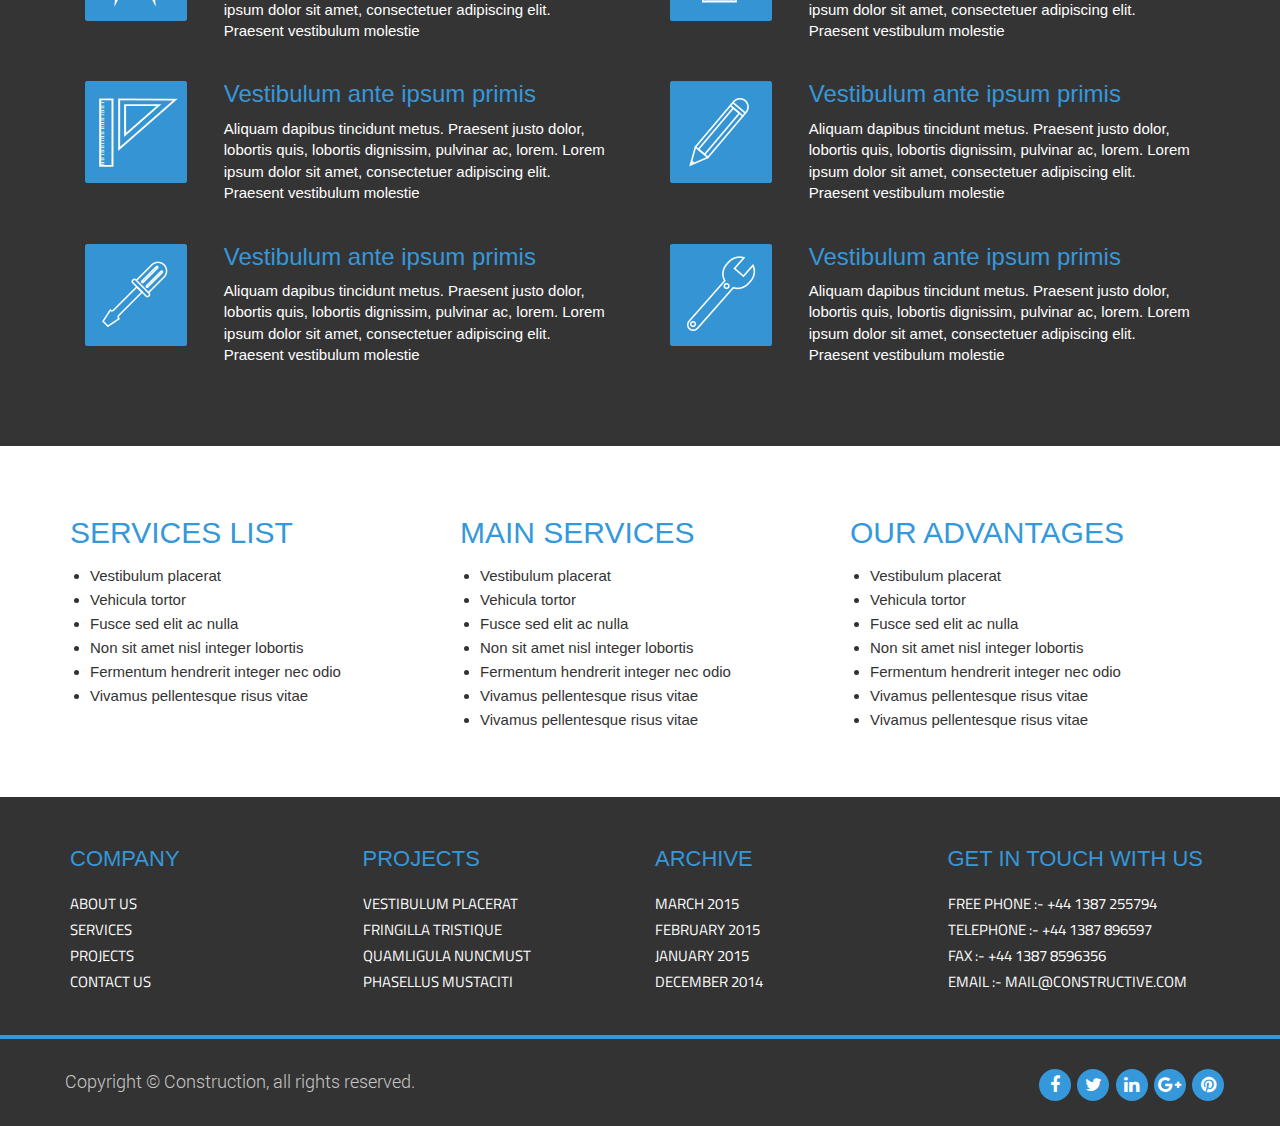
<file: services.html>
<!DOCTYPE html>
<html>
<head>
	<meta charset="utf-8">
	<meta name="viewport" content="width=device-width, initial-scale=1.0">
	<title>Services</title>
	<!-- Latest compiled and minified CSS -->
	<link rel="stylesheet" href="css/bootstrap.min.css">
	<link rel="shortcut icon" type="image/png" href="images/fevicon.png"/>
	<!-- jQuery library -->
	<link rel="stylesheet" href="https://maxcdn.bootstrapcdn.com/font-awesome/4.7.0/css/font-awesome.min.css">
	<link rel="stylesheet" type="text/css" href="css/stylesheet.css">
	<script src="https://ajax.googleapis.com/ajax/libs/jquery/3.2.0/jquery.min.js"></script>
	<!-- Latest compiled JavaScript -->
	<script src="js/bootstrap.min.js"></script>
	<script type="text/javascript" src="js/totop.js"></script>
</head>
<body>

<nav class="navbar navbar-default navigation">
  <div class="container-fluid">
    <div class="navbar-header">
      <button type="button" class="navbar-toggle" data-toggle="collapse" data-target="#myNavbar">
        <span class="icon-bar"></span>
        <span class="icon-bar"></span>
        <span class="icon-bar"></span>                        
      </button>
      <a class="navbar-brand" href="#">
      	<div class="logo">
      		<img src="images/logo.png">
      	</div>
      </a>
    </div>
    <div class="collapse navbar-collapse" id="myNavbar">
      <ul class="nav navbar-nav navbar-right">
        <li><a href="index.html">Home</a></li>
        <li><a href="about_us.html">About Us</a></li>
        <li><a href="our_projects.html">Projects</a></li>
        <li><a class="active" href="services.html">Services</a></li>
        <li><a href="contact_us.html">Contact Us</a></li>
      </ul>
    </div>
  </div>
</nav>

<div class="main"></div>

<div class="heading">
	<div class="container">
		<div class="row">
			<div class="col-md-12">
				<h2>Services</h2>
			</div>
		</div>
	</div>
</div>


<section class="services_overview">
	<div class="container">
		<h1>SERVICES OVERVIEW</h1>
		<h4>Aliquam purus. Nibh nonummy ultricies natoque etiam suspendisse laoreet mi diam cras sit Varius in pede montes</h4>
		<div class="row">
			<div class="col-md-4 col-sm-4">
				<img src="images/architects.jpg">
				<h3>Architecture Design Consultant</h3>
				<p>Mauris fermentum, augue ut pellentesque eleifend, nulla urna rhoncus purus, in interdum tellus arcu eget lectus. Aenean porttitor malesuada.</p>
			</div>
			<div class="col-md-4 col-sm-4">
				<img src="images/ABOUT A2KB.png">
				<h3>Material Supplier</h3>
				<p>Mauris fermentum, augue ut pellentesque eleifend, nulla urna rhoncus purus, in interdum tellus arcu eget lectus. Aenean porttitor malesuada.</p>
			</div>
			<div class="col-md-4 col-sm-4">
				<img src="images/Construction Contractor.jpg">
				<h3>Construction Contractor</h3>
				<p>Mauris fermentum, augue ut pellentesque eleifend, nulla urna rhoncus purus, in interdum tellus arcu eget lectus. Aenean porttitor malesuada.</p>
			</div>
		</div>
		<div class="row">
			<div class="col-md-4 col-sm-4">
				<img src="images/LABOUR SUPPLIER.jpg">
				<h3>Labour Supplier</h3>
				<p>Mauris fermentum, augue ut pellentesque eleifend, nulla urna rhoncus purus, in interdum tellus arcu eget lectus. Aenean porttitor malesuada.</p>
			</div>
			<div class="col-md-4 col-sm-4">
				<img src="images/24.jpg">
				<h3>Consectetur leo vel sceler</h3>
				<p>Mauris fermentum, augue ut pellentesque eleifend, nulla urna rhoncus purus, in interdum tellus arcu eget lectus. Aenean porttitor malesuada.</p>
			</div>
			<div class="col-md-4 col-sm-4">
				<img src="images/25.jpg">
				<h3>Consectetur leo vel sceler</h3>
				<p>Mauris fermentum, augue ut pellentesque eleifend, nulla urna rhoncus purus, in interdum tellus arcu eget lectus. Aenean porttitor malesuada.</p>
			</div>
		</div>
	</div>
</section>

<section class="what_we_offer">
	<div class="container">
		<h1>WHAT WE OFFER</h1>
		<h4>Aliquam purus. Nibh nonummy ultricies natoque etiam suspendisse laoreet mi diam cras sit Varius in pede montes</h4>
		<div class="row">
			<div class="col-md-6">
				<div class="inner_content">
					<div class="col-md-3">
						<img src="images/3.png">
					</div>
					<div class="col-md-9">
						<h3>Vestibulum ante ipsum primis</h3>
						<p>Aliquam dapibus tincidunt metus. Praesent justo dolor, lobortis quis, lobortis dignissim, pulvinar ac, lorem. Lorem ipsum dolor sit amet, consectetuer adipiscing elit. Praesent vestibulum molestie</p>
					</div>
				</div>
			</div>
			<div class="col-md-6">
				<div class="inner_content">
					<div class="col-md-3">
						<img src="images/4.png">
					</div>
					<div class="col-md-9">
						<h3>Vestibulum ante ipsum primis</h3>
						<p>Aliquam dapibus tincidunt metus. Praesent justo dolor, lobortis quis, lobortis dignissim, pulvinar ac, lorem. Lorem ipsum dolor sit amet, consectetuer adipiscing elit. Praesent vestibulum molestie</p>
					</div>
				</div>
			</div>
		</div>
		<div class="row">
			<div class="col-md-6">
				<div class="inner_content">
					<div class="col-md-3">
						<img src="images/5.png">
					</div>
					<div class="col-md-9">
						<h3>Vestibulum ante ipsum primis</h3>
						<p>Aliquam dapibus tincidunt metus. Praesent justo dolor, lobortis quis, lobortis dignissim, pulvinar ac, lorem. Lorem ipsum dolor sit amet, consectetuer adipiscing elit. Praesent vestibulum molestie</p>
					</div>
				</div>
			</div>
			<div class="col-md-6">
				<div class="inner_content">
					<div class="col-md-3">
						<img src="images/6.png">
					</div>
					<div class="col-md-9">
						<h3>Vestibulum ante ipsum primis</h3>
						<p>Aliquam dapibus tincidunt metus. Praesent justo dolor, lobortis quis, lobortis dignissim, pulvinar ac, lorem. Lorem ipsum dolor sit amet, consectetuer adipiscing elit. Praesent vestibulum molestie</p>
					</div>
				</div>
			</div>
		</div>
		<div class="row">
			<div class="col-md-6">
				<div class="inner_content">
					<div class="col-md-3">
						<img src="images/7.png">
					</div>
					<div class="col-md-9">
						<h3>Vestibulum ante ipsum primis</h3>
						<p>Aliquam dapibus tincidunt metus. Praesent justo dolor, lobortis quis, lobortis dignissim, pulvinar ac, lorem. Lorem ipsum dolor sit amet, consectetuer adipiscing elit. Praesent vestibulum molestie</p>
					</div>
				</div>
			</div>
			<div class="col-md-6">
				<div class="inner_content">
					<div class="col-md-3">
						<img src="images/8.png">
					</div>
					<div class="col-md-9">
						<h3>Vestibulum ante ipsum primis</h3>
						<p>Aliquam dapibus tincidunt metus. Praesent justo dolor, lobortis quis, lobortis dignissim, pulvinar ac, lorem. Lorem ipsum dolor sit amet, consectetuer adipiscing elit. Praesent vestibulum molestie</p>
					</div>
				</div>
			</div>
		</div>
	</div>
</section>


<section class="service_listing">
	<div class="container">
		<div class="row">
			<div class="col-md-4 col-sm-4">
				<h3>SERVICES LIST</h3>
				<ul>
					<li>Vestibulum placerat</li>
					<li>Vehicula tortor</li>
					<li>Fusce sed elit ac nulla</li>
					<li>Non sit amet nisl integer lobortis</li>
					<li>Fermentum hendrerit integer nec odio</li>
					<li>Vivamus pellentesque risus vitae</li>
				</ul>
			</div>
			<div class="col-md-4 col-sm-4">
				<h3>MAIN SERVICES</h3>
				<ul>
					<li>Vestibulum placerat</li>
					<li>Vehicula tortor</li>
					<li>Fusce sed elit ac nulla</li>
					<li>Non sit amet nisl integer lobortis</li>
					<li>Fermentum hendrerit integer nec odio</li>
					<li>Vivamus pellentesque risus vitae</li>
					<li>Vivamus pellentesque risus vitae</li>
				</ul>
			</div>
			<div class="col-md-4 col-sm-4">
				<h3>OUR ADVANTAGES</h3>
				<ul>
					<li>Vestibulum placerat</li>
					<li>Vehicula tortor</li>
					<li>Fusce sed elit ac nulla</li>
					<li>Non sit amet nisl integer lobortis</li>
					<li>Fermentum hendrerit integer nec odio</li>
					<li>Vivamus pellentesque risus vitae</li>
					<li>Vivamus pellentesque risus vitae</li>
				</ul>
			</div>
		</div>
	</div>
</section>

<div class="totopshow">
	<a href="#" class="back-to-top"><img alt="Back to Top" src="images/gototop0.png"/></a>
</div>

<footer>
	<div class="container">
		<div class="row">
			<div class="col-md-3">
				<h3>COMPANY</h3>
				<ul>
					<li>ABOUT US</li>
					<li>SERVICES</li>
					<li>PROJECTS</li>
					<li>CONTACT US</li>
				</ul>
			</div>
			<div class="col-md-3">
				<h3>PROJECTS</h3>
				<ul>
					<li>VESTIBULUM PLACERAT</li>
					<li>FRINGILLA TRISTIQUE</li>
					<li>QUAMLIGULA NUNCMUST</li>
					<li>PHASELLUS MUSTACITI</li>
				</ul>
			</div>
			<div class="col-md-3">
				<h3>ARCHIVE</h3>
				<ul>
					<li>MARCH 2015</li>
					<li>FEBRUARY 2015</li>
					<li>JANUARY 2015</li>
					<li>DECEMBER 2014</li>
				</ul>
			</div>
			<div class="col-md-3">
				<h3>GET IN TOUCH WITH US</h3>
				<ul>
					<li>FREE PHONE :- +44 1387 255794</li>
					<li>TELEPHONE :- +44 1387 896597</li>
					<li>FAX :- +44 1387 8596356</li>
					<li>EMAIL :- MAIL@CONSTRUCTIVE.COM</li>
				</ul>
			</div>
		</div>
	</div>
</footer>


<div class="footer_bottom">
	<div class="container">
		<div class="row">
			<div class="widgets">
				<p>Copyright © Construction, all rights reserved.</p>
			</div>
			<div class="media_icon">
				<ul>
					<li><a href="#"><i class="fa fa-facebook"></i></a></li>
					<li><a href="#"><i class="fa fa-twitter"></i></a></li>
					<li><a href="#"><i class="fa fa-linkedin"></i></a></li>
					<li><a href="#"><i class="fa fa-google-plus"></i></a></li>
					<li><a href="#"><i class="fa fa-pinterest"></i></a></li>
				</ul>
			</div>
		</div>
	</div>
</div>


</body>
</html>
</file>
<file: css/stylesheet.css>
@font-face{
  font-family: 'Dosis-Regular';
  src: url('../fonts/Raleway-Regular.otf');
}
@font-face{
  font-family: 'Roboto-Bold';
  src: url('../fonts/Roboto-Bold.ttf');
}
@font-face{
  font-family: 'Roboto-Regular';
  src: url('../fonts/Roboto-Regular.ttf');
}
@font-face{
  font-family: 'Roboto-Medium';
  src: url('../fonts/Roboto-Medium.ttf');
}
@font-face{
  font-family: 'Roboto-Light';
  src: url('../fonts/Roboto-Light.ttf');
}
@font-face{
  font-family: 'TitilliumWeb-Regular';
  src: url('../fonts/TitilliumWeb-Regular.ttf');
}
@font-face{
  font-family: 'TitilliumWeb-Bold';
  src: url('../fonts/TitilliumWeb-Bold.ttf');
}

body { font-size: 15px; }
ul { margin: 0; padding: 0; }
img { max-width: 100%; }
.main { padding-top: 90px; }

.navigation { margin-bottom: 0; background: #343434; position: fixed; left: 0; top: 0; right: 0; z-index: 1000; border-radius: 0; border: none; }
.navigation .navbar-brand { padding: 0px 15px; }
.navigation .logo { margin: 4px 0 0 10px; width: 220px; }
.navigation .logo img { max-width: 100%; }
.navigation .navbar-nav {  }
.navigation .collapse.navbar-collapse { min-height: 76px; }
.navigation .navbar-nav > li { margin: 0 10px; }
.navigation .navbar-nav > li > a.active { background: #3498DB; color: #fff; }
.navigation .navbar-nav > li > a { color: #fff; font-family: 'TitilliumWeb-Regular'; font-size: 18px; padding: 35px 15px; text-transform: uppercase; }
.navigation .navbar-nav > li > a i { margin-right: 5px; color: #fc4445; }
.navigation .navbar-nav > li > a:hover { background: #3498DB; color: #fff; }

.container {
    margin-top: 20px;
}

.carousel-control .glyphicon-chevron-left, .carousel-control .glyphicon-chevron-right, .carousel-control .icon-next, .carousel-control .icon-prev { width: 50px; height: 50px; }

/* Carousel Styles */
.carousel-indicators .active {
    background-color: #2980b9;
}

.carousel-inner img {
    width: 100%;
    max-height: 460px
}

.carousel-control {
    width: 0;
}

.carousel-control.left,
.carousel-control.right {
  opacity: 1;
  filter: alpha(opacity=100);
  background-image: none;
  background-repeat: no-repeat;
  text-shadow: none;
}

.carousel-control.left span {
  padding: 10px;
  left: 10px;
}

.carousel-control.right span {
  padding: 10px;
  right: 10px;
}

.carousel-control .glyphicon-chevron-left, 
.carousel-control .glyphicon-chevron-right, 
.carousel-control .icon-prev, 
.carousel-control .icon-next {
  position: absolute;
  top: 45%;
  z-index: 5;
  display: inline-block;
}

.carousel-control .glyphicon-chevron-left,
.carousel-control .icon-prev {
  left: 0;
}

.carousel-control .glyphicon-chevron-right,
.carousel-control .icon-next {
  right: 0;
}

.carousel-control.left span,
.carousel-control.right span {
  background-color: #000;
}

.carousel-control.left span:hover,
.carousel-control.right span:hover {
  opacity: .7;
  filter: alpha(opacity=70);
}

/* Carousel Header Styles */
.header-text {
    position: absolute;
    top: 20%;
    left: 1.8%;
    right: auto;
    width: 96.66666666666666%;
    color: #fff;
}

.header-text h2 {
  font-size: 40px;
}

.header-text h2 span {
  background-color: #ffbf00;
  padding: 10px;
  font-size: 30px;
}

.header-text h3 span {
  background-color: #000;
  padding: 15px;
  text-transform: uppercase;
}

.btn-min-block {
    min-width: 170px;
    line-height: 26px;
}

.btn-theme {
    color: #fff;
    background-color: transparent;
    border: 2px solid #fff;
    margin-right: 15px;
}

.btn-theme:hover {
    color: #000;
    background-color: #fff;
    border-color: #fff;
}


.what_we_do h1 { color: #3498DB; text-align: center; }
.what_we_do h4 { text-align: center; margin-bottom: 40px; }
.what_we_do .inner_content { text-align: center; }
.what_we_do .inner_content h3 { color: #000; }
.what_we_do .inner_content p { font-size: 15px; text-align: justify; }


.services { background: #343434; padding: 60px 0; margin-top: 60px; }
.services h1 { color: #3498DB; text-align: center; font-size: 42px; margin-bottom: 15px; }
.services h4 { color: #fff; text-align: center; margin-bottom: 40px; }
.services .inner_content h3 { color: #3498DB; }
.services .inner_content p { color: #fff; font-size: 15px; }
.services .inner_content img { margin-top: 20px; }

.diveres { text-align: center; background: url(../images/HomeDesktophtml_row2.jpg); min-height: 350px; padding: 60px 0; }
.diveres h1 { color: #fff; margin-bottom: 40px; font-size: 42px; }
.diveres p { color: #fff; font-size: 15px; }
.diveres .read_more_btn { display: inline-block; text-decoration: none; color: #fff; padding: 8px 20px; border: 1px solid #fff; border-radius: 20px; margin-top: 25px; }
.diveres .read_more_btn:hover { color: #fff; text-decoration: none; background: #4E4E4E; transition:all 0.2s ease; }

.our_projects {  }
.our_projects h1 { text-align: center; color: #3498DB; font-size: 42px; }
.our_projects h4 { text-align: center; margin-bottom: 40px; }
.our_projects img { margin-bottom: 40px; }

/*About us css*/
.heading { width: 100%; }
.heading h2 { color: #3498DB; font-size: 42px; text-transform: uppercase; }

.tradition { padding: 20px 0 60px 0; }
.tradition h1 { color: #3498DB; text-align: center; padding-bottom: 10px; }
.tradition h4 { text-align: center; margin-bottom: 40px; }
.tradition h3 { color: #000; font-size: 22px; line-height: 30px; margin-bottom: 15px; margin-top: 0; }
.tradition p { line-height: 26px; color: #696969; text-align: justify; }

.our_history { background: #343434; text-align: center; padding: 40px 0; }
.our_history h1 { color: #3498DB; text-align: center; padding-bottom: 10px; }
.our_history h4 { text-align: center; margin-bottom: 40px; color: #fff; }
.our_history h3 { color: #3498DB; padding-bottom: 15px; }
.our_history p { color: #fff; padding-bottom: 20px; line-height: 24px; }

.our_rewads { background: url(../images/HomeDesktophtml_row2.jpg); min-height: 350px; padding: 60px 0; }
.our_rewads h1 { text-align: center; padding-bottom: 10px; }
.our_rewads h4 { text-align: center; margin-bottom: 40px; color: #fff; }
.our_rewads h3 { color: #000; font-size: 22px; line-height: 30px; margin-bottom: 15px; margin-top: 0; }
.our_rewads p { line-height: 26px; color: #fff; text-align: justify; }
.our_rewads .read_more_btn { display: inline-block; text-decoration: none; color: #fff; padding: 6px 16px; border: 1px solid #fff; border-radius: 20px; margin-top: 25px; }
.our_rewads .read_more_btn:hover { color: #fff; text-decoration: none; background: #4E4E4E; transition:all 0.2s ease; }

.our_team { padding: 50px 0; text-align: center; }
.our_team h1 { color: #3498DB; text-align: center; padding-bottom: 10px; }
.our_team h4 { text-align: center; margin-bottom: 40px; }
.our_team h3 { color: #000; font-size: 20px; line-height: 30px; }
.our_team p { line-height: 26px; }

/*projects css*/
.projects { text-align: center; padding: 40px; }
.projects h3 { color: #000; }
.projects p { font-size: 15px; }
.projects img { margin-top: 20px; }
.projects .read_more_btn { display: inline-block; text-decoration: none; color: #343434; padding: 6px 16px; border: 1px solid #343434; border-radius: 20px; margin: 10px 0 30px 0; }
.projects .read_more_btn:hover { color: #fff; text-decoration: none; background: #3498DB; transition:all 0.2s ease; }

/*services css*/
.services_overview { text-align: center; padding: 40px 0; }
.services_overview h1 { color: #3498DB; text-align: center; }
.services_overview h4 { text-align: center; margin-bottom: 40px; }
.services_overview h3 { color: #000; }
.services_overview p { font-size: 15px; margin-bottom: 20px; line-height: 24px; }
.services_overview img { margin-top: 20px; }

.what_we_offer { background: #343434; padding: 60px 0; margin-top: 60px; }
.what_we_offer h1 { color: #3498DB; text-align: center; font-size: 42px; margin-bottom: 15px; }
.what_we_offer h4 { color: #fff; text-align: center; margin-bottom: 40px; }
.what_we_offer .inner_content h3 { color: #3498DB; }
.what_we_offer .inner_content p { color: #fff; font-size: 15px; padding-bottom: 10px; }
.what_we_offer .inner_content img { margin-top: 20px; }

.service_listing { padding: 30px 0 65px 0; }
.service_listing h3 { color: #3498DB; font-size: 30px; padding-bottom: 5px; }
.service_listing ul { margin-left: 20px; }
.service_listing li { line-height: 24px; }

/*contact css*/
.contact_info h1 { color: #3498DB; text-align: center; }
.contact_info h4 { text-align: center; margin-bottom: 40px; }
.address h3 { padding-bottom: 5px; }
.address ul { padding-bottom: 10px; }
.address li { color: #696969; list-style-type: none; line-height: 28px; }
.contact_form h3 { margin-top: 0; }
.contact_form { padding-bottom: 96px; padding-top: 20px; }
.contact_form span{ font-size: 18px; color: #696969; display: block; margin-bottom: 5px; }
.contact_form .inputText{ display: block; width: 100%; height: 58px; border: 1px solid #343434; border-radius: 5px; margin-bottom: 25px; color: #343434; padding-left: 10px; font-size: 20px; font-family: 'Lato-Light'; }
.contact_form .textArea{ display: block; width: 100%; height: 200px; border: 1px solid #343434; border-radius: 5px; margin-bottom: 35px; color: #343434; padding: 10px; font-size: 20px; font-family: 'Lato-Light'; resize: vertical; }
.contact_form .sendBtn{ float: right; width: 230px; height: 60px; background: #3498DB; font-size: 24px; color: #fff; border: none; }
.contact_form .sendBtn a{ font-size: 24px; color: #e5e5e5; text-decoration: none; }
.contact_form .sendBtn:hover{ opacity: 0.8; }

.back-to-top 
{
position:fixed;
bottom: 0;
right: 2em;
text-decoration: none;
padding: 0.5em;
z-index:99;
}



footer { background: #333; padding: 10px 0 40px 0; }
footer h3 { color: #3498DB; margin-bottom: 20px; font-size: 22px; }
footer li { color: #fff; list-style-type: none; display: block; line-height: 26px; font-family: 'TitilliumWeb-Regular'; }


.footer_bottom { background: #333; padding: 10px 0 25px 0; border-top: 4px solid #3498DB; }
.widgets { float: left; }
.widgets p { color: #c6c6c6; padding-left: 10px; margin: 0; font-size: 18px; font-family: 'Roboto-Light'; }
.media_icon { float: right; }
.media_icon li { display: inline-block; text-align: center; margin: 0 1px; }
.media_icon li i { width: 32px; height: 32px; line-height: 32px; background: #3498DB; border-radius: 50%; }
.media_icon li a { font-size: 18px; color: #fff; display: block; }
.media_icon li:hover .fa-facebook { background: #3B5998; }
.media_icon li:hover .fa-twitter { background: #00ACED; }
.media_icon li:hover .fa-linkedin { background: #0976B4; }
.media_icon li:hover .fa-google-plus { background: #C32F10; }
.media_icon li:hover .fa-pinterest { background: #CC2127; }


@media only screen and (max-width: 767px) and (min-width: 270px)  {
  .main { padding-top: 70px; }
  .navigation .navbar-brand { padding: 0px 15px; }
  .navigation .logo { width: 200px; }
  footer ul { margin-bottom: 30px; }
  .widgets { float: none; }
  .widgets p { padding-bottom: 10px }
  .media_icon { float: none; padding: 0 10px; }
}
</file>
